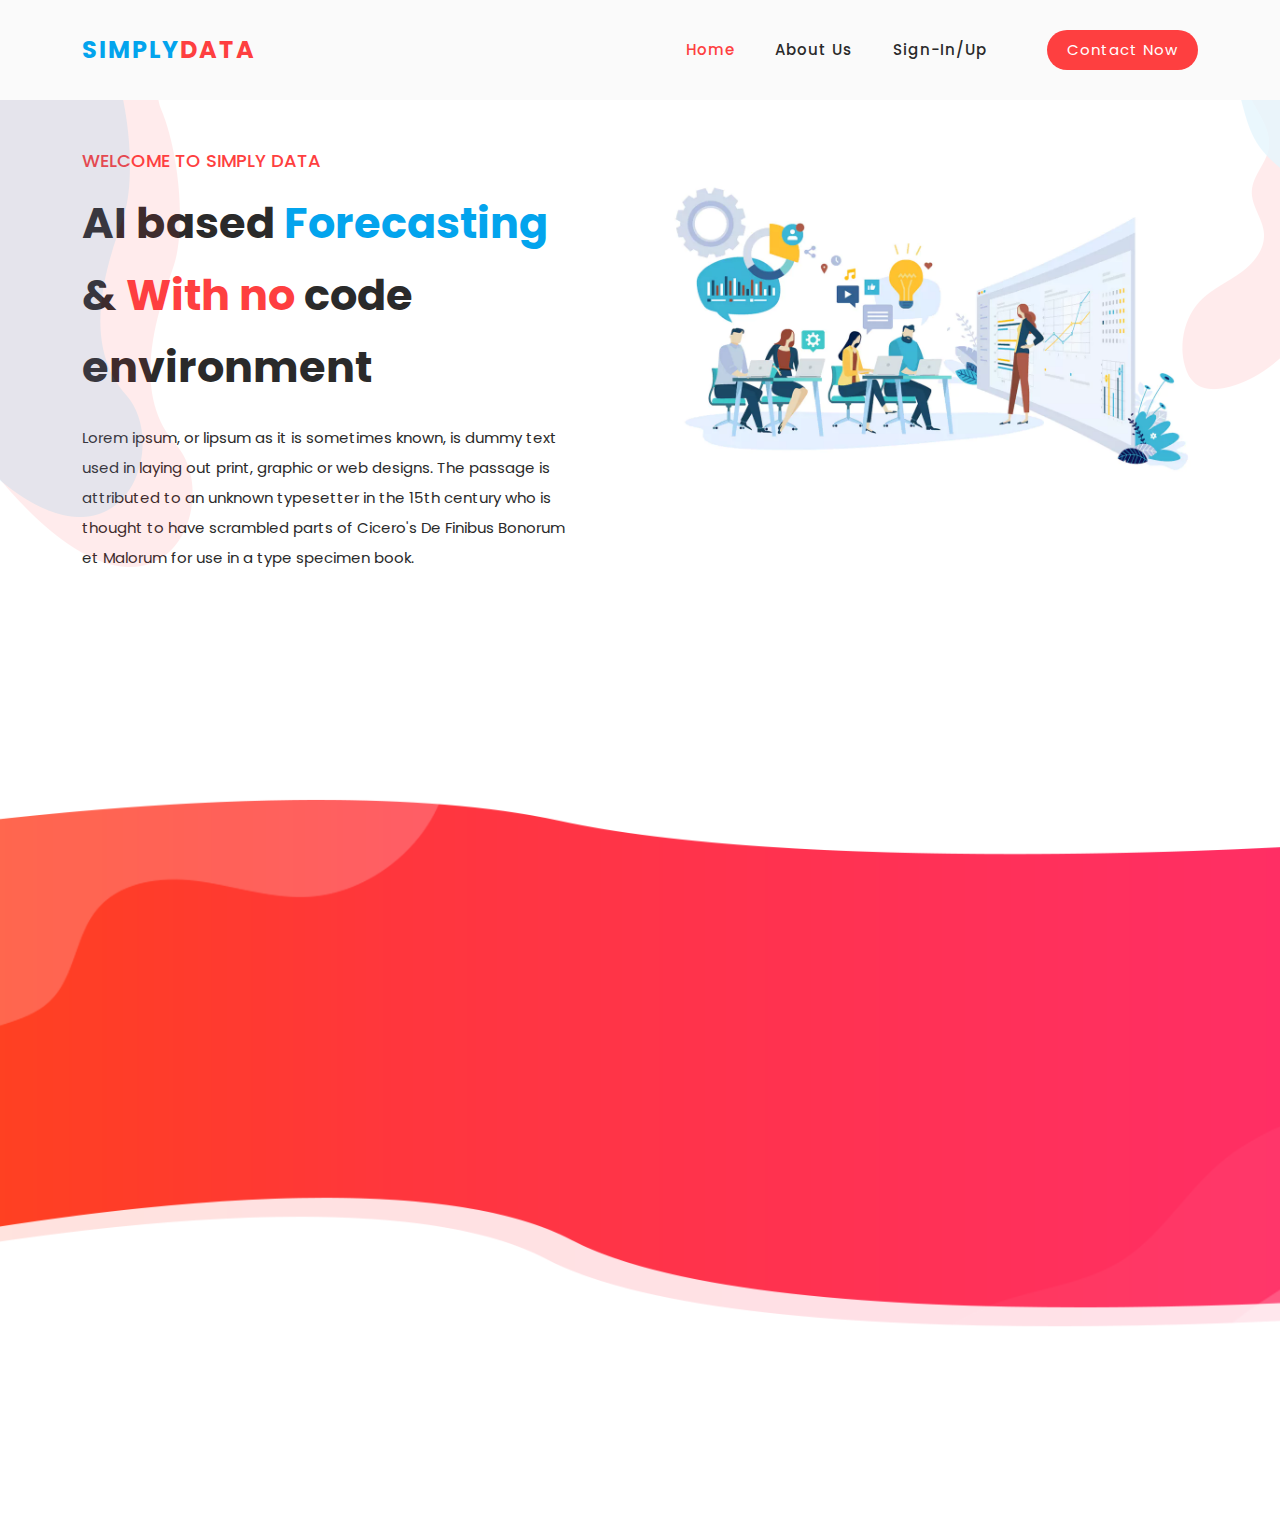
<file: templates/index.html>
<!DOCTYPE html>
<html lang="en">

  <head>

    <meta charset="UTF-8">
    <meta name="viewport" content="width=device-width, initial-scale=1, shrink-to-fit=no">
    <meta name="description" content="">
    <meta name="author" content="">
    <link rel="preconnect" href="https://fonts.gstatic.com">
    <link href="https://fonts.googleapis.com/css2?family=Poppins:wght@100;200;300;400;500;600;700;800;900&display=swap" rel="stylesheet">

    <title>SIMPLY DATA</title>

    <!-- Bootstrap core CSS -->
    <link href="../static/vendor/bootstrap/css/bootstrap.min.css" rel="stylesheet">

    <!-- Additional CSS Files -->
    <link rel="stylesheet" href="../static/assets/css/fontawesome.css">
    <link rel="stylesheet" href="../static/assets/css/templatemo-space-dynamic.css">
    <link rel="stylesheet" href="../static/assets/css/animated.css">
    <link rel="stylesheet" href="../static/assets/css/owl.css">

  </head>

<body>

  <!-- ***** Preloader Start ***** -->
  <div id="js-preloader" class="js-preloader">
    <div class="preloader-inner">
      <span class="dot"></span>
      <div class="dots">
        <span></span>
        <span></span>
        <span></span>
      </div>
    </div>
  </div>
  <!-- ***** Preloader End ***** -->

  <!-- ***** Header Area Start ***** -->
  <header class="header-area header-sticky wow slideInDown" data-wow-duration="0.75s" data-wow-delay="0s">
    <div class="container">
      <div class="row">
        <div class="col-12">
          <nav class="main-nav">
            <!-- ***** Logo Start ***** -->
            <a href="index.html" class="logo">
              <h4>SIMPLY<span>DATA</span></h4>
            </a>
            <!-- ***** Logo End ***** -->
            <!-- ***** Menu Start ***** -->
            <ul class="nav">
              <li class="scroll-to-section"><a href="#top" class="active">Home</a></li>
              <li class="scroll-to-section"><a href="#about">About Us</a></li>
              <li class="scroll-to-section"><a href="/signIn_Up">Sign-In/Up</a></li>
              <!-- <li class="scroll-to-section"><a href="#services">Services</a></li>
              <li class="scroll-to-section"><a href="#portfolio">Portfolio</a></li>
              <li class="scroll-to-section"><a href="#blog">Blog</a></li> 
              <li class="scroll-to-section"><a href="#contact">Message Us</a></li> --> 
              <li class="scroll-to-section"><div class="main-red-button"><a href="#contact">Contact Now</a></div></li> 
            </ul>        
            <a class='menu-trigger'>
                <span>Menu</span>
            </a>
            <!-- ***** Menu End ***** -->
          </nav>
        </div>
      </div>
    </div>
  </header>
  <!-- ***** Header Area End ***** -->

  <div class="main-banner wow fadeIn" id="top" data-wow-duration="1s" data-wow-delay="0.5s">
    <div class="container">
      <div class="row">
        <div class="col-lg-12">
          <div class="row">
            <div class="col-lg-6 align-self-center">
              <div class="left-content header-text wow fadeInLeft" data-wow-duration="1s" data-wow-delay="1s">
                <h6>Welcome to Simply Data</h6>
                <h2>AI based <em>Forecasting</em> &amp; <span>With no</span> code environment</h2>
                <p>Lorem ipsum, or lipsum as it is sometimes known, is dummy text used in laying out print, graphic or web designs. The passage is attributed to an unknown typesetter in the 15th century who is thought to have scrambled parts of Cicero's De Finibus Bonorum et Malorum for use in a type specimen book.</p>
              </div>
            </div>
            <div class="col-lg-6">
              <div class="right-image wow fadeInRight" data-wow-duration="1s" data-wow-delay="0.5s">
                <img src="../static/assets/images/main.png" alt="team meeting">
              </div>
            </div>
          </div>
        </div>
      </div>
    </div>
  </div>

  <div id="about" class="about-us section">
    <div class="container">
      <div class="row">
        <div class="col-lg-4">
          <div class="left-image wow fadeIn" data-wow-duration="1s" data-wow-delay="0.2s">
            <img src="../static/assets/images/about-left-image.png" alt="person graphic">
          </div>
        </div>
        <div class="col-lg-8 align-self-center">
          <div class="services">
            <div class="row">
              <div class="col-lg-6">
                <div class="item wow fadeIn" data-wow-duration="1s" data-wow-delay="0.5s">
                  <div class="icon">
                    <img src="../static/assets/images/service-icon-01.png" alt="reporting">
                  </div>
                  <div class="right-text">
                    <h4>Data Analysis</h4>
                    <p>Lorem ipsum dolor sit amet, ctetur aoi adipiscing eliter</p>
                  </div>
                </div>
              </div>
              <div class="col-lg-6">
                <div class="item wow fadeIn" data-wow-duration="1s" data-wow-delay="0.7s">
                  <div class="icon">
                    <img src="../static/assets/images/service-icon-02.png" alt="">
                  </div>
                  <div class="right-text">
                    <h4>Data Reporting</h4>
                    <p>Lorem ipsum dolor sit amet, ctetur aoi adipiscing eliter</p>
                  </div>
                </div>
              </div>
              <div class="col-lg-6">
                <div class="item wow fadeIn" data-wow-duration="1s" data-wow-delay="0.9s">
                  <div class="icon">
                    <img src="../static/assets/images/service-icon-03.png" alt="">
                  </div>
                  <div class="right-text">
                    <h4>Web Analytics</h4>
                    <p>Lorem ipsum dolor sit amet, ctetur aoi adipiscing eliter</p>
                  </div>
                </div>
              </div>
              <div class="col-lg-6">
                <div class="item wow fadeIn" data-wow-duration="1s" data-wow-delay="1.1s">
                  <div class="icon">
                    <img src="../static/assets/images/service-icon-04.png" alt="">
                  </div>
                  <div class="right-text">
                    <h4>SEO Suggestions</h4>
                    <p>Lorem ipsum dolor sit amet, ctetur aoi adipiscing eliter</p>
                  </div>
                </div>
              </div>
            </div>
          </div>
        </div>
      </div>
    </div>
  </div>

  <footer>
    <div class="container">
      <div class="row">
        <div class="col-lg-12 wow fadeIn" data-wow-duration="1s" data-wow-delay="0.25s">
          <p>© Copyright 2022 Simply Data Co. All Rights Reserved. 
          
          <br>Design: <a rel="nofollow" href="#">Insighthub</a></p>
        </div>
      </div>
    </div>
  </footer>
  <!-- Scripts -->
  <script src="../static/vendor/jquery/jquery.min.js"></script>
  <script src="../static/vendor/bootstrap/js/bootstrap.bundle.min.js"></script>
  <script src="../static/assets/js/owl-carousel.js"></script>
  <script src="../static/assets/js/animation.js"></script>
  <script src="../static/assets/js/imagesloaded.js"></script>
  <script src="../static/assets/js/templatemo-custom.js"></script>

</body>
</html>
</file>
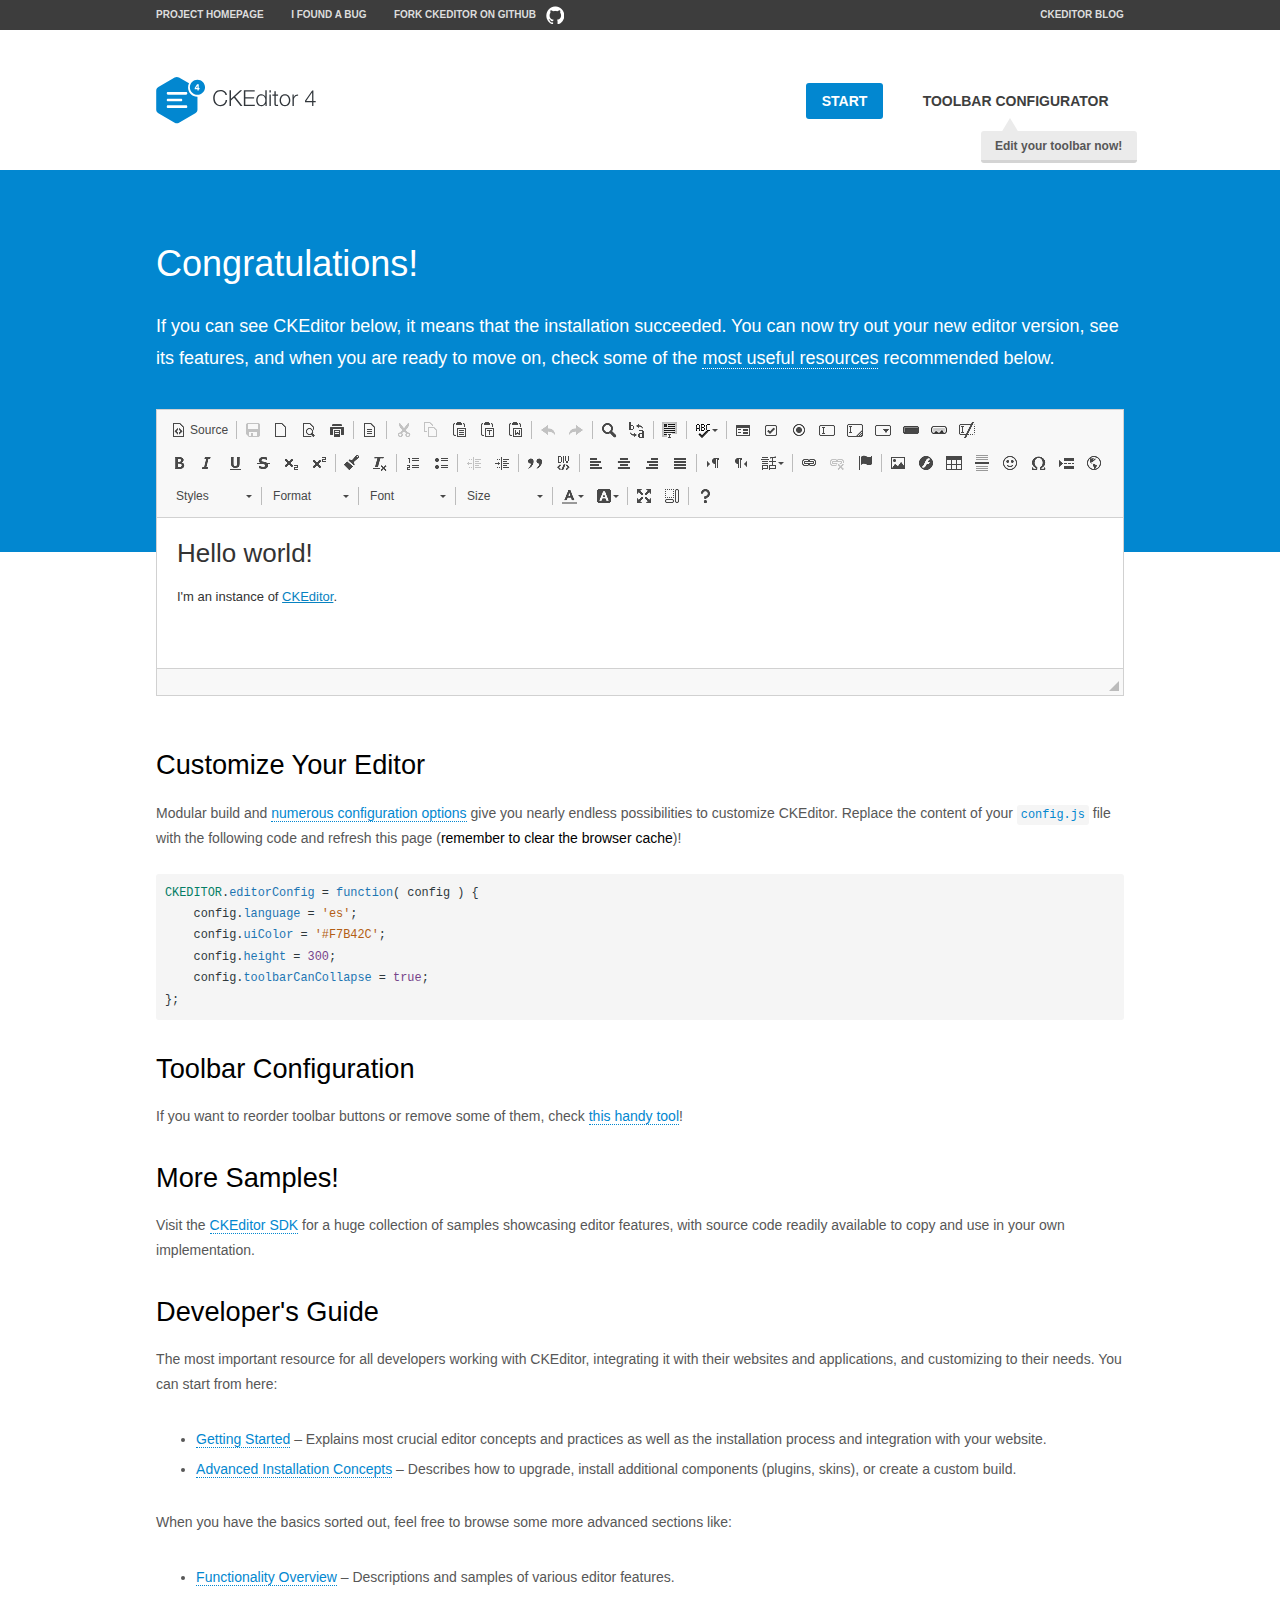
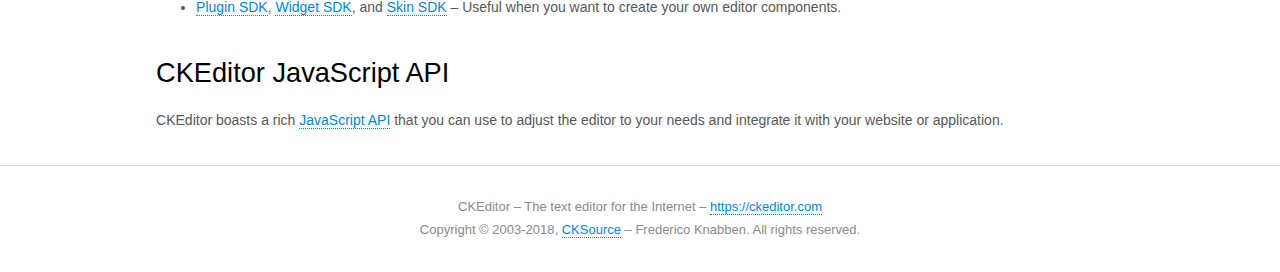
<file: static/theme-assets/vendors/js/editors/ckeditor/samples/index.html>
<!DOCTYPE html>
<!--
Copyright (c) 2003-2018, CKSource - Frederico Knabben. All rights reserved.
For licensing, see LICENSE.md or https://ckeditor.com/legal/ckeditor-oss-license
-->
<html>
<head>
	<meta charset="utf-8">
	<title>CKEditor Sample</title>
	<script src="../ckeditor.js"></script>
	<script src="js/sample.js"></script>
	<link rel="stylesheet" href="css/samples.css">
	<link rel="stylesheet" href="toolbarconfigurator/lib/codemirror/neo.css">
</head>
<body id="main">

<nav class="navigation-a">
	<div class="grid-container">
		<ul class="navigation-a-left grid-width-70">
			<li><a href="https://ckeditor.com/ckeditor-4/">Project Homepage</a></li>
			<li><a href="https://github.com/ckeditor/ckeditor-dev/issues">I found a bug</a></li>
			<li><a href="http://github.com/ckeditor/ckeditor-dev" class="icon-pos-right icon-navigation-a-github">Fork CKEditor on GitHub</a></li>
		</ul>
		<ul class="navigation-a-right grid-width-30">
			<li><a href="https://ckeditor.com/blog/">CKEditor Blog</a></li>
		</ul>
	</div>
</nav>

<header class="header-a">
	<div class="grid-container">
		<h1 class="header-a-logo grid-width-30">
			<a href="index.html"><img src="img/logo.svg" onerror="this.src='img/logo.png'; this.onerror=null;" alt="CKEditor Sample"></a>
		</h1>

		<nav class="navigation-b grid-width-70">
			<ul>
				<li><a href="index.html" class="button-a button-a-background">Start</a></li>
				<li><a href="toolbarconfigurator/index.html" class="button-a">Toolbar configurator <span class="balloon-a balloon-a-nw">Edit your toolbar now!</span></a></li>
			</ul>
		</nav>
	</div>
</header>

<main>
	<div class="adjoined-top">
		<div class="grid-container">
			<div class="content grid-width-100">
				<h1>Congratulations!</h1>
				<p>
					If you can see CKEditor below, it means that the installation succeeded.
					You can now try out your new editor version, see its features, and when you are ready to move on, check some of the <a href="#sample-customize">most useful resources</a> recommended below.
				</p>
			</div>
		</div>
	</div>
	<div class="adjoined-bottom">
		<div class="grid-container">
			<div class="grid-width-100">
				<div id="editor">
					<h1>Hello world!</h1>
					<p>I'm an instance of <a href="https://ckeditor.com">CKEditor</a>.</p>
				</div>
			</div>
		</div>
	</div>

	<div class="grid-container">
		<div class="content grid-width-100">
			<section id="sample-customize">
				<h2>Customize Your Editor</h2>
				<p>Modular build and <a href="https://docs.ckeditor.com/ckeditor4/docs/#!/guide/dev_configuration">numerous configuration options</a> give you nearly endless possibilities to customize CKEditor. Replace the content of your <code><a href="../config.js">config.js</a></code> file with the following code and refresh this page (<strong>remember to clear the browser cache</strong>)!</p>
		<pre class="cm-s-neo CodeMirror"><code><span style="padding-right: 0.1px;"><span class="cm-variable">CKEDITOR</span>.<span class="cm-property">editorConfig</span> <span class="cm-operator">=</span> <span class="cm-keyword">function</span>( <span class="cm-def">config</span> ) {</span>
<span style="padding-right: 0.1px;"><span class="cm-tab">	</span><span class="cm-variable-2">config</span>.<span class="cm-property">language</span> <span class="cm-operator">=</span> <span class="cm-string">'es'</span>;</span>
<span style="padding-right: 0.1px;"><span class="cm-tab">	</span><span class="cm-variable-2">config</span>.<span class="cm-property">uiColor</span> <span class="cm-operator">=</span> <span class="cm-string">'#F7B42C'</span>;</span>
<span style="padding-right: 0.1px;"><span class="cm-tab">	</span><span class="cm-variable-2">config</span>.<span class="cm-property">height</span> <span class="cm-operator">=</span> <span class="cm-number">300</span>;</span>
<span style="padding-right: 0.1px;"><span class="cm-tab">	</span><span class="cm-variable-2">config</span>.<span class="cm-property">toolbarCanCollapse</span> <span class="cm-operator">=</span> <span class="cm-atom">true</span>;</span>
<span style="padding-right: 0.1px;">};</span></code></pre>
			</section>

			<section>
				<h2>Toolbar Configuration</h2>
				<p>If you want to reorder toolbar buttons or remove some of them, check <a href="toolbarconfigurator/index.html">this handy tool</a>!</p>
			</section>

			<section>
				<h2>More Samples!</h2>
				<p>Visit the <a href="https://sdk.ckeditor.com">CKEditor SDK</a> for a huge collection of samples showcasing editor features, with source code readily available to copy and use in your own implementation.</p>
			</section>

			<section>
				<h2>Developer's Guide</h2>
				<p>The most important resource for all developers working with CKEditor, integrating it with their websites and applications, and customizing to their needs. You can start from here:</p>
				<ul>
					<li><a href="https://docs.ckeditor.com/ckeditor4/docs/#!/guide/dev_installation">Getting Started</a> &ndash; Explains most crucial editor concepts and practices as well as the installation process and integration with your website.</li>
					<li><a href="https://docs.ckeditor.com/ckeditor4/docs/#!/guide/dev_advanced_installation">Advanced Installation Concepts</a> &ndash; Describes how to upgrade, install additional components (plugins, skins), or create a custom build.</li>
				</ul>
					<p>When you have the basics sorted out, feel free to browse some more advanced sections like:</p>
				<ul>
					<li><a href="https://docs.ckeditor.com/ckeditor4/docs/#!/guide/dev_features">Functionality Overview</a> &ndash; Descriptions and samples of various editor features.</li>
					<li><a href="https://docs.ckeditor.com/ckeditor4/docs/#!/guide/plugin_sdk_intro">Plugin SDK</a>, <a href="https://docs.ckeditor.com/ckeditor4/docs/#!/guide/widget_sdk_intro">Widget SDK</a>, and <a href="https://docs.ckeditor.com/ckeditor4/docs/#!/guide/skin_sdk_intro">Skin SDK</a> &ndash; Useful when you want to create your own editor components.</li>
				</ul>
			</section>

			<section>
				<h2>CKEditor JavaScript API</h2>
				<p>CKEditor boasts a rich <a href="https://docs.ckeditor.com/ckeditor4/docs/#!/api">JavaScript API</a> that you can use to adjust the editor to your needs and integrate it with your website or application.</p>
			</section>
		</div>
	</div>
</main>

<footer class="footer-a grid-container">
	<div class="grid-container">
		<p class="grid-width-100">
			CKEditor &ndash; The text editor for the Internet &ndash; <a class="samples" href="https://ckeditor.com/">https://ckeditor.com</a>
		</p>
		<p class="grid-width-100" id="copy">
			Copyright &copy; 2003-2018, <a class="samples" href="https://cksource.com/">CKSource</a> &ndash; Frederico Knabben. All rights reserved.
		</p>
	</div>
</footer>
<script>
	initSample();
</script>

</body>
</html>
</file>
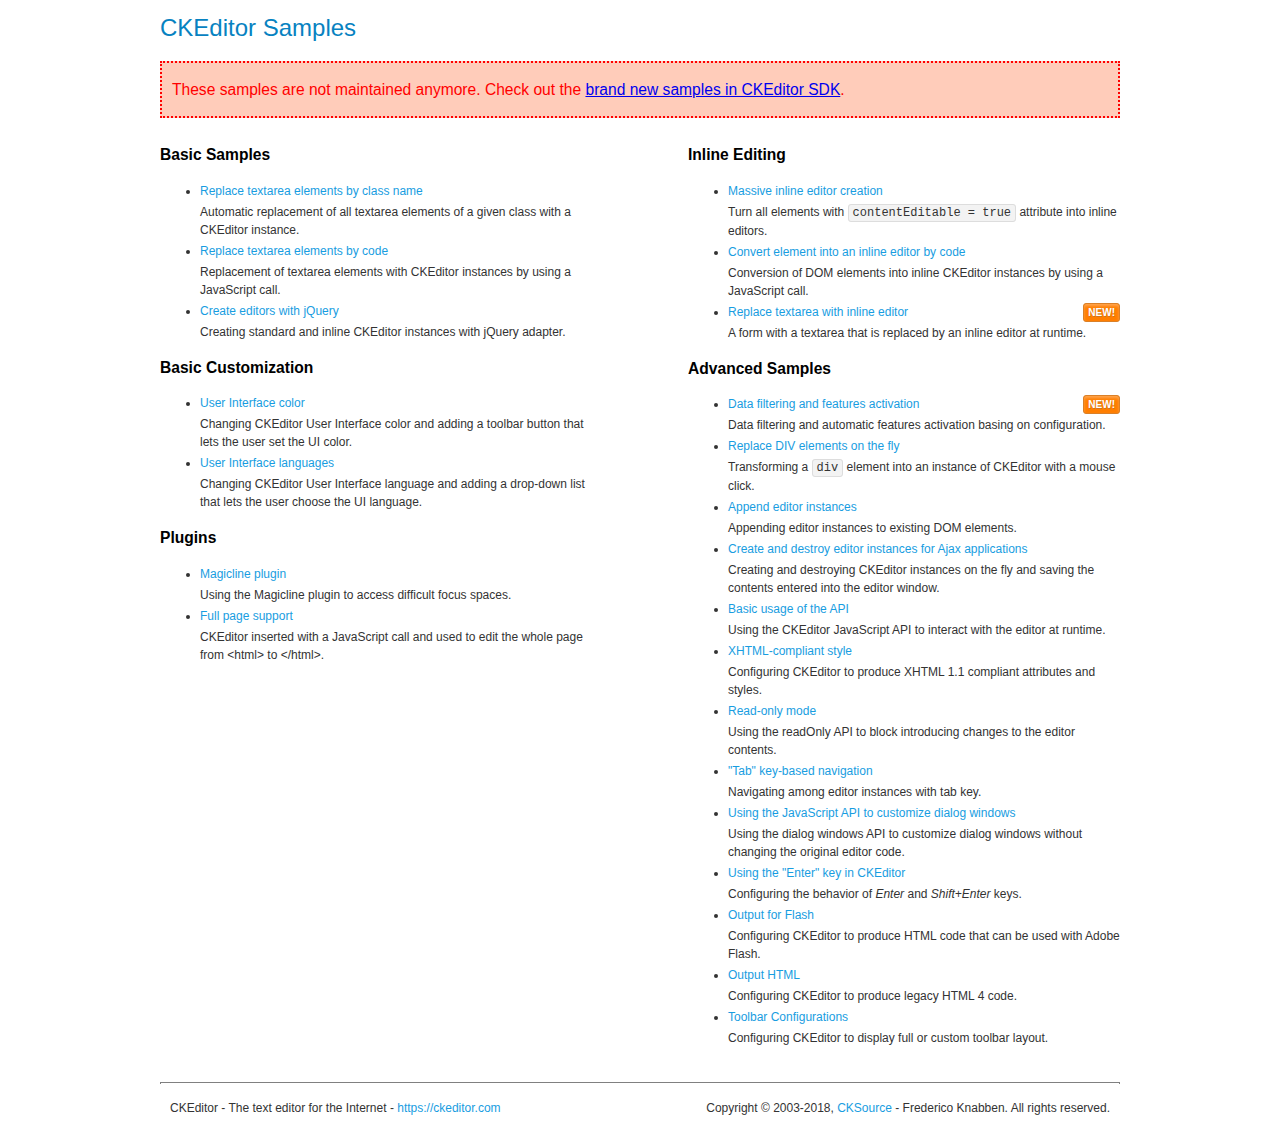
<file: static/theme-assets/vendors/js/editors/ckeditor/samples/old/index.html>
<!DOCTYPE html>
<!--
Copyright (c) 2003-2018, CKSource - Frederico Knabben. All rights reserved.
For licensing, see LICENSE.md or https://ckeditor.com/legal/ckeditor-oss-license
-->
<html>
<head>
	<meta charset="utf-8">
	<title>CKEditor Samples</title>
	<link rel="stylesheet" href="sample.css">
</head>
<body>
	<h1 class="samples">
		CKEditor Samples
	</h1>
	<div class="warning deprecated">
		These samples are not maintained anymore. Check out the <a href="https://sdk.ckeditor.com/">brand new samples in CKEditor SDK</a>.
	</div>
	<div class="twoColumns">
		<div class="twoColumnsLeft">
			<h2 class="samples">
				Basic Samples
			</h2>
			<dl class="samples">
				<dt><a class="samples" href="replacebyclass.html">Replace textarea elements by class name</a></dt>
				<dd>Automatic replacement of all textarea elements of a given class with a CKEditor instance.</dd>

				<dt><a class="samples" href="replacebycode.html">Replace textarea elements by code</a></dt>
				<dd>Replacement of textarea elements with CKEditor instances by using a JavaScript call.</dd>

				<dt><a class="samples" href="jquery.html">Create editors with jQuery</a></dt>
				<dd>Creating standard and inline CKEditor instances with jQuery adapter.</dd>
			</dl>

			<h2 class="samples">
				Basic Customization
			</h2>
			<dl class="samples">
				<dt><a class="samples" href="uicolor.html">User Interface color</a></dt>
				<dd>Changing CKEditor User Interface color and adding a toolbar button that lets the user set the UI color.</dd>

				<dt><a class="samples" href="uilanguages.html">User Interface languages</a></dt>
				<dd>Changing CKEditor User Interface language and adding a drop-down list that lets the user choose the UI language.</dd>
			</dl>


			<h2 class="samples">Plugins</h2>
<dl class="samples">
<dt><a class="samples" href="magicline/magicline.html">Magicline plugin</a></dt>
<dd>Using the Magicline plugin to access difficult focus spaces.</dd>

<dt><a class="samples" href="wysiwygarea/fullpage.html">Full page support</a></dt>
<dd>CKEditor inserted with a JavaScript call and used to edit the whole page from &lt;html&gt; to &lt;/html&gt;.</dd>
</dl>
		</div>
		<div class="twoColumnsRight">
			<h2 class="samples">
				Inline Editing
			</h2>
			<dl class="samples">
				<dt><a class="samples" href="inlineall.html">Massive inline editor creation</a></dt>
				<dd>Turn all elements with <code>contentEditable = true</code> attribute into inline editors.</dd>

				<dt><a class="samples" href="inlinebycode.html">Convert element into an inline editor by code</a></dt>
				<dd>Conversion of DOM elements into inline CKEditor instances by using a JavaScript call.</dd>

				<dt><a class="samples" href="inlinetextarea.html">Replace textarea with inline editor</a> <span class="new">New!</span></dt>
				<dd>A form with a textarea that is replaced by an inline editor at runtime.</dd>

				
			</dl>

			<h2 class="samples">
				Advanced Samples
			</h2>
			<dl class="samples">
				<dt><a class="samples" href="datafiltering.html">Data filtering and features activation</a> <span class="new">New!</span></dt>
				<dd>Data filtering and automatic features activation basing on configuration.</dd>

				<dt><a class="samples" href="divreplace.html">Replace DIV elements on the fly</a></dt>
				<dd>Transforming a <code>div</code> element into an instance of CKEditor with a mouse click.</dd>

				<dt><a class="samples" href="appendto.html">Append editor instances</a></dt>
				<dd>Appending editor instances to existing DOM elements.</dd>

				<dt><a class="samples" href="ajax.html">Create and destroy editor instances for Ajax applications</a></dt>
				<dd>Creating and destroying CKEditor instances on the fly and saving the contents entered into the editor window.</dd>

				<dt><a class="samples" href="api.html">Basic usage of the API</a></dt>
				<dd>Using the CKEditor JavaScript API to interact with the editor at runtime.</dd>

				<dt><a class="samples" href="xhtmlstyle.html">XHTML-compliant style</a></dt>
				<dd>Configuring CKEditor to produce XHTML 1.1 compliant attributes and styles.</dd>

				<dt><a class="samples" href="readonly.html">Read-only mode</a></dt>
				<dd>Using the readOnly API to block introducing changes to the editor contents.</dd>

				<dt><a class="samples" href="tabindex.html">"Tab" key-based navigation</a></dt>
				<dd>Navigating among editor instances with tab key.</dd>


				
<dt><a class="samples" href="dialog/dialog.html">Using the JavaScript API to customize dialog windows</a></dt>
<dd>Using the dialog windows API to customize dialog windows without changing the original editor code.</dd>

<dt><a class="samples" href="enterkey/enterkey.html">Using the &quot;Enter&quot; key in CKEditor</a></dt>
<dd>Configuring the behavior of <em>Enter</em> and <em>Shift+Enter</em> keys.</dd>

<dt><a class="samples" href="htmlwriter/outputforflash.html">Output for Flash</a></dt>
<dd>Configuring CKEditor to produce HTML code that can be used with Adobe Flash.</dd>

<dt><a class="samples" href="htmlwriter/outputhtml.html">Output HTML</a></dt>
<dd>Configuring CKEditor to produce legacy HTML 4 code.</dd>

<dt><a class="samples" href="toolbar/toolbar.html">Toolbar Configurations</a></dt>
<dd>Configuring CKEditor to display full or custom toolbar layout.</dd>

			</dl>
		</div>
	</div>
	<div id="footer">
		<hr>
		<p>
			CKEditor - The text editor for the Internet - <a class="samples" href="https://ckeditor.com/">https://ckeditor.com</a>
		</p>
		<p id="copy">
			Copyright &copy; 2003-2018, <a class="samples" href="https://cksource.com/">CKSource</a> - Frederico Knabben. All rights reserved.
		</p>
	</div>
</body>
</html>
</file>
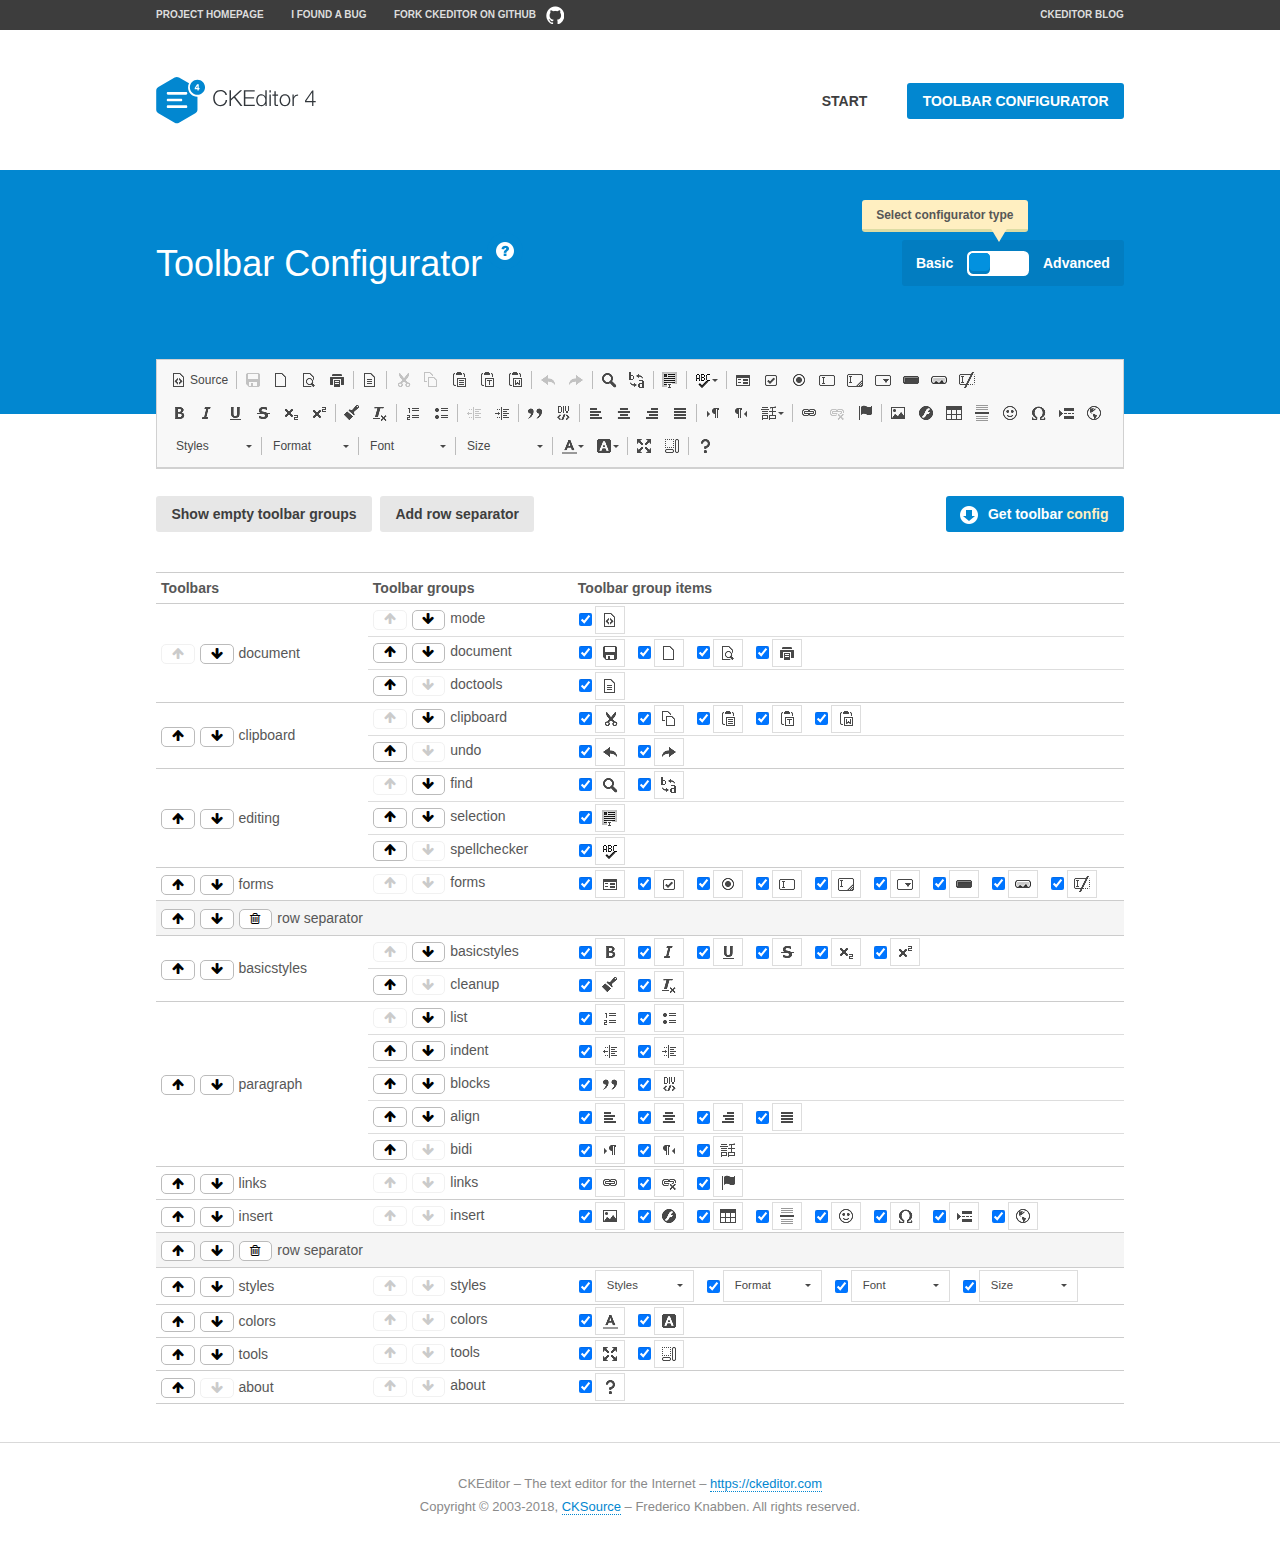
<file: static/theme-assets/vendors/js/editors/ckeditor/samples/toolbarconfigurator/index.html>
<!DOCTYPE html>
<!--
Copyright (c) 2003-2018, CKSource - Frederico Knabben. All rights reserved.
For licensing, see LICENSE.md or https://ckeditor.com/legal/ckeditor-oss-license
-->
<!--[if IE 8]><html class="ie8"><![endif]-->
<!--[if gt IE 8]><html><![endif]-->
<!--[if !IE]><!--><html><!--<![endif]-->
<head>
	<meta charset="utf-8">
	<title>Toolbar Configurator</title>
	<script src="../../ckeditor.js"></script>
	<script>
		if ( CKEDITOR.env.ie && CKEDITOR.env.version < 9 )
			CKEDITOR.tools.enableHtml5Elements( document );
	</script>
	<link rel="stylesheet" href="lib/codemirror/codemirror.css">
	<link rel="stylesheet" href="lib/codemirror/show-hint.css">
	<link rel="stylesheet" href="lib/codemirror/neo.css">
	<link rel="stylesheet" href="css/fontello.css">
	<link rel="stylesheet" href="../css/samples.css">
</head>
<body id="toolbar">

<nav class="navigation-a">
	<div class="grid-container">
		<ul class="navigation-a-left grid-width-70">
			<li><a href="https://ckeditor.com/ckeditor-4/">Project Homepage</a></li>
			<li><a href="https://github.com/ckeditor/ckeditor-dev/issues">I found a bug</a></li>
			<li><a href="http://github.com/ckeditor/ckeditor-dev" class="icon-pos-right icon-navigation-a-github">Fork CKEditor on GitHub</a></li>
		</ul>
		<ul class="navigation-a-right grid-width-30">
			<li><a href="https://ckeditor.com/blog/">CKEditor Blog</a></li>
		</ul>
	</div>
</nav>

<header class="header-a">
	<div class="grid-container">
		<h1 class="header-a-logo grid-width-30">
			<a href="../index.html"><img src="../img/logo.svg" onerror="this.src='../img/logo.png'; this.onerror=null;" alt="CKEditor Logo"></a>
		</h1>
		<nav class="navigation-b grid-width-70">
			<ul>
				<li><a href="../index.html"  class="button-a">Start</a></li>
				<li><a href="index.html"  class="button-a button-a-background">Toolbar configurator</a></li>
			</ul>
		</nav>
	</div>
</header>

<main>
	<div class="adjoined-top">
		<div class="grid-container">
			<div class="content grid-width-100">
				<div class="grid-container-nested">
					<h1 class="grid-width-60">
						Toolbar Configurator
						<a href="#help-content" type="button" title="Configurator help" id="help" class="button-a button-a-background button-a-no-text icon-pos-left icon-question-mark">Help</a>
					</h1>

					<div class="grid-width-40 grid-switch-magic">
						<div class="switch">
							<span class="balloon-a balloon-a-se">Select configurator type</span>
							<input type="radio" name="radio" data-num="1" id="radio-basic" />
							<input type="radio" name="radio" data-num="2" id="radio-advanced" />
							<label data-for="1" for="radio-basic">Basic</label>
							<span class="switch-inner">
								<span class="handler"></span>
							</span>
							<label data-for="2" for="radio-advanced">Advanced</label>
						</div>
					</div>
				</div>
			</div>
		</div>
	</div>
	<div class="adjoined-bottom">
		<div class="grid-container">
			<div class="grid-width-100">
				<div class="editors-container">
					<div id="editor-basic"></div>
					<div id="editor-advanced"></div>
				</div>
			</div>
		</div>
	</div>

	<div class="grid-container configurator">
		<div class="content grid-width-100">
			<div class="configurator">
				<div>
					<div id="toolbarModifierWrapper"></div>
				</div>
			</div>
		</div>
	</div>

	<div id="help-content">
		<div class="grid-container">
			<div class="grid-width-100">
				<h2>What Am I Doing Here?</h2>

				<div class="grid-container grid-container-nested">
					<div class="basic">
						<div class="grid-width-50">
							<p>Arrange <a href="https://docs.ckeditor.com/ckeditor4/docs/#!/api/CKEDITOR.config-cfg-toolbarGroups">toolbar groups</a>, toggle <a href="https://docs.ckeditor.com/ckeditor4/docs/#!/api/CKEDITOR.config-cfg-removeButtons">button visibility</a> according to your needs and get your toolbar configuration.</p>
							<p>You can replace the content of the <a href="../../config.js"><code>config.js</code></a> file with the generated configuration. If you already set some configuration options you will need to merge both configurations.</p>
						</div>
						<div class="grid-width-50">
							<p>Read more about different ways of <a href="https://docs.ckeditor.com/ckeditor4/docs/#!/guide/dev_configuration">setting configuration</a> and do not forget about <strong>clearing browser cache</strong>.</p>
							<p>Arranging toolbar groups is the recommended way of configuring the toolbar, but if you need more freedom you can use the <a href="#advanced">advanced configurator</a>.</p>
						</div>
					</div>
					<div class="advanced" style="display: none;">
						<div class="grid-width-50">
							<p>With this code editor you can edit your <a href="https://docs.ckeditor.com/ckeditor4/docs/#!/api/CKEDITOR.config-cfg-toolbar">toolbar configuration</a> live.</p>
							<p>You can replace the content of the <a href="../../config.js"><code>config.js</code></a> file with the generated configuration. If you already set some configuration options you will need to merge both configurations.</p>
						</div>
						<div class="grid-width-50">
							<p>Read more about different ways of <a href="https://docs.ckeditor.com/ckeditor4/docs/#!/guide/dev_configuration">setting configuration</a> and do not forget about <strong>clearing browser cache</strong>.</p>
						</div>
					</div>
				</div>

				<p class="grid-container grid-container-nested">
					<button type="button" class="help-content-close grid-width-100 button-a button-a-background">Got it. Let's play!</button>
				</p>
			</div>
		</div>
	</div>
</main>

<footer class="footer-a grid-container">
	<p class="grid-width-100">
		CKEditor &ndash; The text editor for the Internet &ndash; <a class="samples" href="https://ckeditor.com/">https://ckeditor.com</a>
	</p>
	<p class="grid-width-100" id="copy">
		Copyright &copy; 2003-2018, <a class="samples" href="https://cksource.com/">CKSource</a> &ndash; Frederico Knabben. All rights reserved.
	</p>
</footer>

<script src="lib/codemirror/codemirror.js"></script>
<script src="lib/codemirror/javascript.js"></script>
<script src="lib/codemirror/show-hint.js"></script>

<script src="js/fulltoolbareditor.js"></script>
<script src="js/abstracttoolbarmodifier.js"></script>
<script src="js/toolbarmodifier.js"></script>
<script src="js/toolbartextmodifier.js"></script>
<script src="../js/sf.js"></script>

<script>
	( function() {
		'use strict';

		var mode = ( window.location.hash.substr( 1 ) === 'advanced' ) ? 'advanced' : 'basic',
			configuratorSection = CKEDITOR.document.findOne( 'main > .grid-container.configurator' ),
			basicInstruction = CKEDITOR.document.findOne( '#help-content .basic' ),
			advancedInstruction = CKEDITOR.document.findOne( '#help-content .advanced' ),

			// Configurator mode switcher.
			modeSwitchBasic = CKEDITOR.document.getById( 'radio-basic' ),
			modeSwitchAdvanced = CKEDITOR.document.getById( 'radio-advanced' );

		// Initial setup
		function updateSwitcher() {
			if ( mode === 'advanced' ) {
				modeSwitchAdvanced.$.checked = true;
			} else {
				modeSwitchBasic.$.checked = true;
			}
		}

		updateSwitcher();

		CKEDITOR.document.getWindow().on( 'hashchange', function( e ) {
			var hash = window.location.hash.substr( 1 );
			if ( !( hash === 'advanced' || hash === 'basic' ) ) {
				return;
			}
			mode = hash;
			onToolbarsDone( mode );
		} );

		CKEDITOR.document.getWindow().on( 'resize', function() {
			updateToolbar( ( mode === 'basic' ? toolbarModifier : toolbarTextModifier )[ 'editorInstance' ] );
		} );

		function onRefresh( modifier ) {
			modifier = modifier || this;

			if ( mode === 'basic' && modifier instanceof ToolbarConfigurator.ToolbarTextModifier ) {
				return;
			}

			// CodeMirror container becomes visible, so we need to refresh and to avoid rendering problems.
			if ( mode === 'advanced' && modifier instanceof ToolbarConfigurator.ToolbarTextModifier ) {
				modifier.codeContainer.refresh();
			}

			updateToolbar( modifier.editorInstance );
		}

		function updateToolbar( editor ) {
			var editorContainer = editor.container;

			// Not always editor is loaded.
			if ( !editorContainer ) {
				return;
			}

			var displayStyle = editorContainer.getStyle( 'display' );

			editorContainer.setStyle( 'display', 'block' );

			var newHeight = editorContainer.getSize( 'height' );

			var newMarginTop = parseInt( editorContainer.getComputedStyle( 'margin-top' ), 10 );
			newMarginTop = ( isNaN( newMarginTop ) ? 0 : Number( newMarginTop ) );

			var newMarginBottom = parseInt( editorContainer.getComputedStyle( 'margin-bottom' ), 10 );
			newMarginBottom = ( isNaN( newMarginBottom ) ? 0 : Number( newMarginBottom ) );

			var result = newHeight + newMarginTop + newMarginBottom;

			editorContainer.setStyle( 'display', displayStyle );

			editor.container.getAscendant( 'div' ).setStyle( 'height', result + 'px' );
		}

		var toolbarModifier = new ToolbarConfigurator.ToolbarModifier( 'editor-basic' );

		var done = 0;
		toolbarModifier.init( onToolbarInit );
		toolbarModifier.onRefresh = onRefresh;

		CKEDITOR.document.getById( 'toolbarModifierWrapper' ).append( toolbarModifier.mainContainer );

		var toolbarTextModifier = new ToolbarConfigurator.ToolbarTextModifier( 'editor-advanced' );
		toolbarTextModifier.init( onToolbarInit );
		toolbarTextModifier.onRefresh = onRefresh;

		function onToolbarInit() {
			if ( ++done === 2 ) {
				onToolbarsDone();

				positionSticky.watch( CKEDITOR.document.findOne( '.toolbar' ), function() {
					return mode === 'advanced';
				} );
			}
		}

		function onToolbarsDone() {
			if ( mode === 'basic' ) {
				toggleModeBasic( false );
			} else {
				toggleModeAdvanced( false );
			}

			updateSwitcher();

			setTimeout( function() {
				CKEDITOR.document.findOne( '.editors-container' ).addClass( 'active' );
				CKEDITOR.document.findOne( '#toolbarModifierWrapper' ).addClass( 'active' );
			}, 200 );
		}

		CKEDITOR.document.getById( 'toolbarModifierWrapper' ).append( toolbarTextModifier.mainContainer );

		function toogleModeSwitch( onElement, offElement, onModifier, offModifier ) {
			onElement.addClass( 'fancy-button-active' );
			offElement.removeClass( 'fancy-button-active' );

			onModifier.showUI();
			offModifier.hideUI();
		}

		function toggleModeBasic( callOnRefresh ) {
			callOnRefresh = ( callOnRefresh !== false );
			mode = 'basic';
			window.location.hash = '#basic';
			toogleModeSwitch( modeSwitchBasic, modeSwitchAdvanced, toolbarModifier, toolbarTextModifier );

			configuratorSection.removeClass( 'freed-width' );
			basicInstruction.show();
			advancedInstruction.hide();

			callOnRefresh && onRefresh( toolbarModifier );
		}

		function toggleModeAdvanced( callOnRefresh ) {
			callOnRefresh = ( callOnRefresh !== false );
			mode = 'advanced';
			window.location.hash = '#advanced';
			toogleModeSwitch( modeSwitchAdvanced, modeSwitchBasic, toolbarTextModifier, toolbarModifier );

			configuratorSection.addClass( 'freed-width' );
			advancedInstruction.show();
			basicInstruction.hide();

			callOnRefresh && onRefresh( toolbarTextModifier );
		}

		modeSwitchBasic.on( 'click', toggleModeBasic );
		modeSwitchAdvanced.on( 'click', toggleModeAdvanced );

		//
		// Position:sticky for the toolbar.
		//

		// Will make elements behave like they were styled with position:sticky.
		var positionSticky = {
			// Store object: {
			// 		element: CKEDITOR.dom.element, // Element which will float.
			// 		placeholder: CKEDITOR.dom.element, // Placeholder which is place to prevent page bounce.
			// 		isFixed: boolean // Whether element float now.
			// }
			watched: [],

			active: [],

			staticContainer: null,

			init: function() {
				var element = CKEDITOR.dom.element.createFromHtml(
					'<div class="staticContainer">' +
						'<div class="grid-container" >' +
							'<div class="grid-width-100">' +
								'<div class="inner"></div>' +
							'</div>' +
						'</div>' +
					'</div>' );

				this.staticContainer = element.findOne( '.inner' );

				CKEDITOR.document.getBody().append( element );
			},

			watch: function( element, preventFunc ) {
				this.watched.push( {
					element: element,
					placeholder: new CKEDITOR.dom.element( 'div' ),
					isFixed: false,
					preventFunc: preventFunc
				} );
			},

			checkAll: function() {
				for ( var i = 0; i < this.watched.length; i++ ) {
					this.check( this.watched[ i ] );
				}
			},

			check: function( element ) {
				var isFixed = element.isFixed;
				var shouldBeFixed = this.shouldBeFixed( element );

				// Nothing to be done.
				if ( isFixed === shouldBeFixed ) {
					return;
				}

				var placeholder = element.placeholder;

				if ( isFixed ) {
					// Unfixing.

					element.element.insertBefore( placeholder );
					placeholder.remove();

					element.element.removeStyle( 'margin' );

					this.active.splice( CKEDITOR.tools.indexOf( this.active, element ), 1 );

				} else {
					// Fixing.
					placeholder.setStyle( 'width', element.element.getSize( 'width' ) + 'px' );
					placeholder.setStyle( 'height', element.element.getSize( 'height' ) + 'px' );
					placeholder.setStyle( 'margin-bottom', element.element.getComputedStyle( 'margin-bottom' ) );
					placeholder.setStyle( 'display', element.element.getComputedStyle( 'display' ) );
					placeholder.insertAfter( element.element );

					this.staticContainer.append( element.element );

					this.active.push( element );
				}

				element.isFixed = !element.isFixed;
			},

			shouldBeFixed: function( element ) {
				if ( element.preventFunc && element.preventFunc() ) {
					return false;
				}

				// If element is already fixed we are checking it's placeholder.
				var related = ( element.isFixed ? element.placeholder : element.element ),
					clientRect = related.$.getBoundingClientRect(),
					staticHeight = this.staticContainer.getSize('height' ),
					elemHeight = element.element.getSize( 'height' );

				if ( element.isFixed ) {
					return ( clientRect.top + elemHeight < staticHeight );
				} else {
					return ( clientRect.top < staticHeight );
				}
			}
		};

		positionSticky.init();

		CKEDITOR.document.getWindow().on( 'scroll',
			new CKEDITOR.tools.eventsBuffer( 100, positionSticky.checkAll, positionSticky ).input
		);

		// Make the toolbar sticky.
		positionSticky.watch( CKEDITOR.document.findOne( '.editors-container' ) );

		// Help button and help-content.
		( function() {
			var helpButton = CKEDITOR.document.getById( 'help' ),
				helpContent = CKEDITOR.document.getById( 'help-content' );

			// Don't show help button on IE8 because it's unsupported by Pico Modal.
			if ( CKEDITOR.env.ie && CKEDITOR.env.version == 8 ) {
				helpButton.hide();
			} else {
				// Display help modal when the button is clicked.
				helpButton.on( 'click', function( evt ) {
					SF.modal( {
						// Clone modal content from DOM.
						content: helpContent.getHtml(),

						afterCreate: function( modal ) {
							// Enable modal content button to close the modal.
							new CKEDITOR.dom.element( modal.modalElem() ).findOne( '.help-content-close' ).once( 'click', modal.close );
						}
					} ).show();
				} );
			}
		} )();
	} )();
</script>
</body>
</html>
</file>
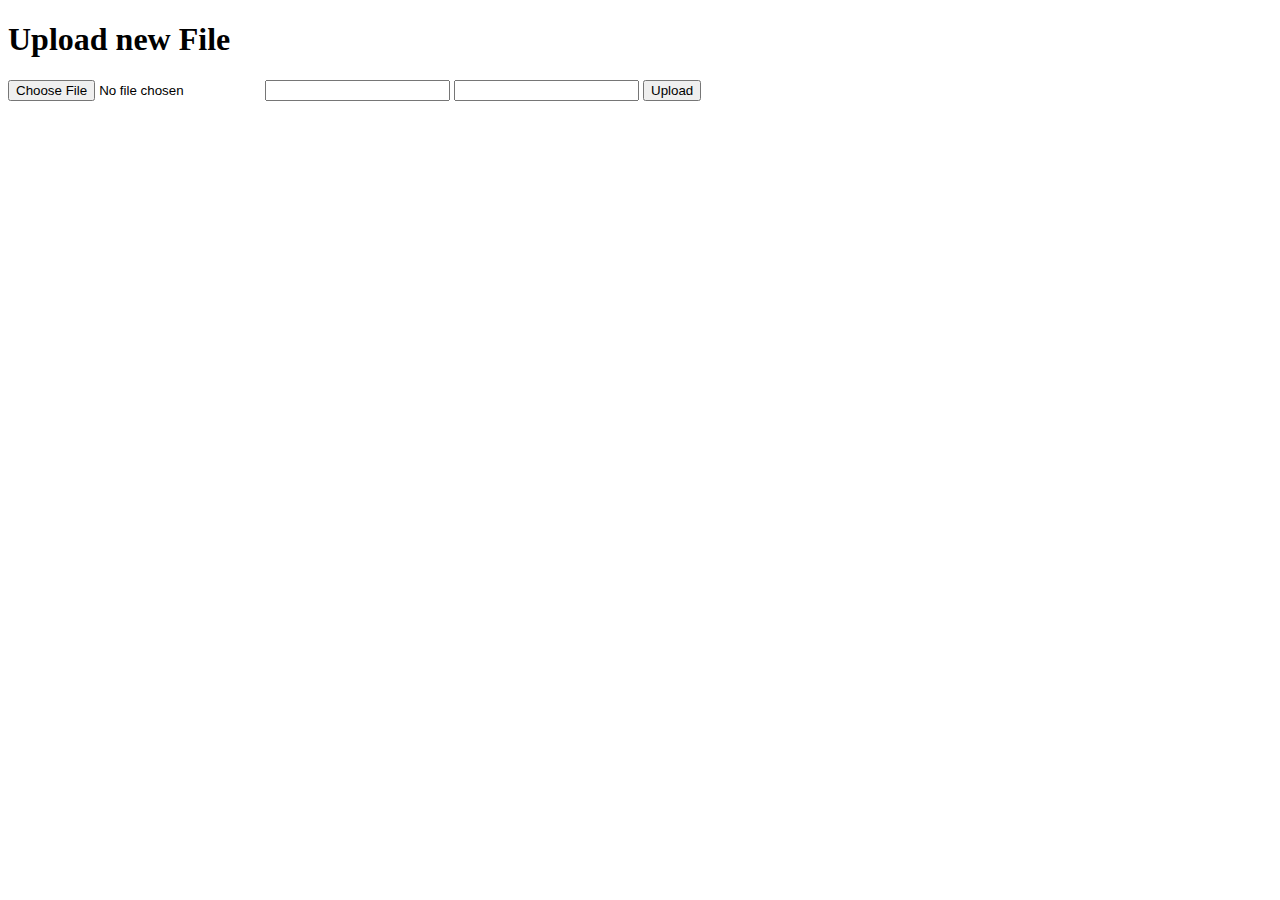
<file: templates/file.html>
<!DOCTYPE html>
<html>
    <head>
        <title>File Prcocessing</title>
    </head>

    <body>
        <h1>Upload new File</h1>
            <form id="FileForm" method="post" enctype="multipart/form-data" action="/processFile">
                <input type=file name=file>
                <input type="text" name="forecasting_column">
                <input type="text" name="date_column">
                <input type=submit value=Upload>
            </form>

    </body>

</html>
</file>
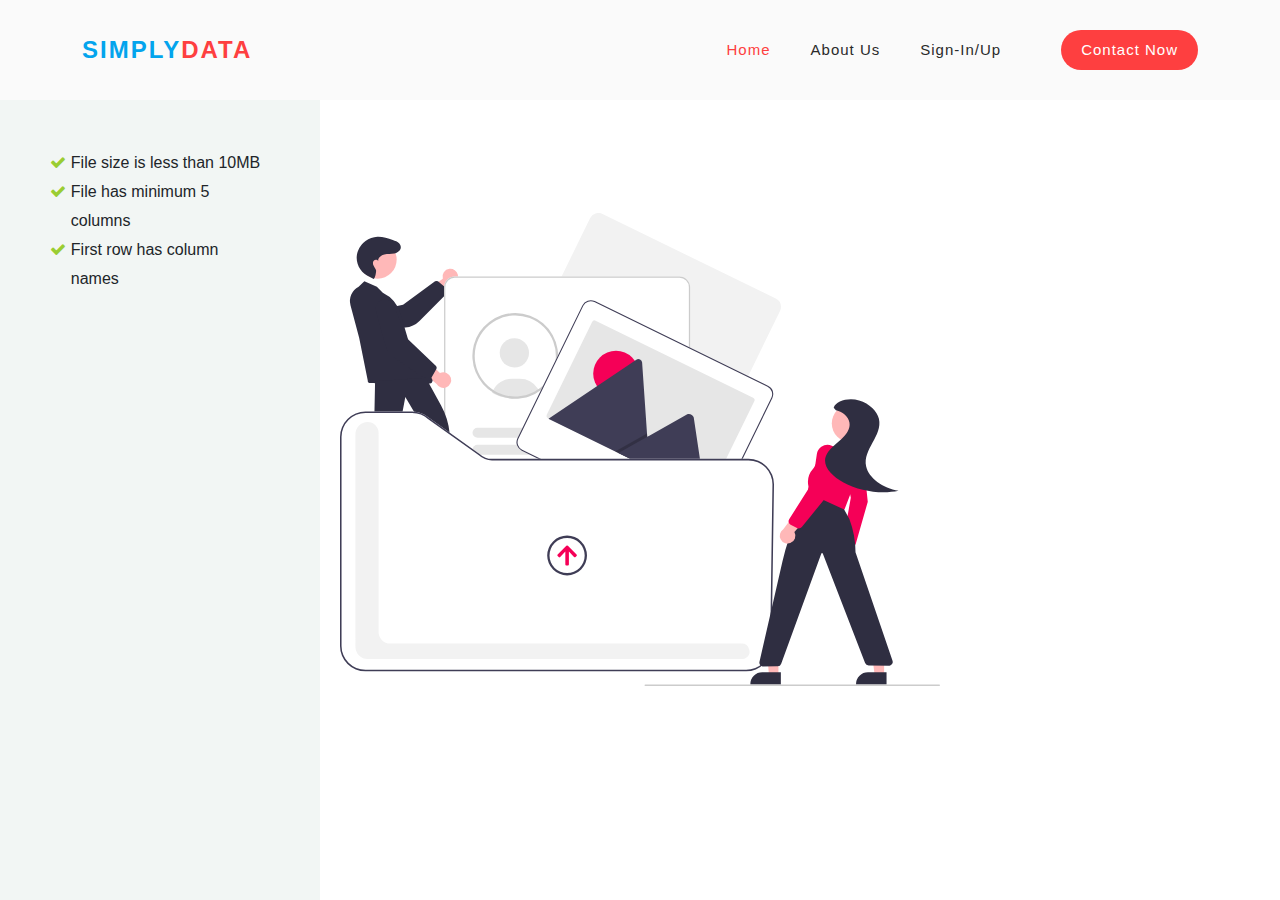
<file: templates/upload-2.html>
<!DOCTYPE html>
<html>
<head>
<meta charset="utf-8">
<meta name="viewport" content="width=device-width, initial-scale=1">
<link rel="stylesheet" href="https://maxcdn.bootstrapcdn.com/font-awesome/4.5.0/css/font-awesome.min.css">
<title>File Upload</title>

<link href="../static/vendor/bootstrap/css/bootstrap.min.css" rel="stylesheet">

<!-- Additional CSS Files -->
<link rel="stylesheet" href="../static/assets/css/fontawesome.css">
<link rel="stylesheet" href="../static/assets/css/templatemo-space-dynamic.css">
<link rel="stylesheet" href="../static/assets/css/animated.css">
<link rel="stylesheet" href="../static/assets/css/owl.css">

<style type="text/css">
    *{
        margin: 0;
        padding: 0;
    }

    *, *:before, *:after {
            box-sizing: border-box;
        }

        .mainWrapper{
            width: 100%;
            height: 100vh;
            background-image: url("../static/assets/images/upload.svg");
            background-position: center;
            background-repeat: no-repeat;
            background-size: 600px;
        }

        .requirements{
            width: 25%;
            float: left;
            background-color: #e9efec96;
            height: 100vh;
            padding: 50px;
        }

    .file-upload {
        width: 65%;
        margin-left: 65px;
        float: left;
        text-align: center;
        padding-top: 150px;
        
    }

    .upload {
    position: relative;
    width: 400px;
    min-height: 445px;
    box-sizing: border-box;
    border-radius: 5px;
    box-shadow: 0 2px 5px rgba(0, 0, 0, .2);
    padding-bottom: 20px;
    background: #ffffffed;
    animation: fadeup 0.5s 0.5s ease both;
    transform: translateY(20px);
    opacity: 0;
    margin-left: 25%;
}
.upload .upload-files header {
    background: #fe3f40;
    border-top-left-radius: 5px;
    border-top-right-radius: 5px;
    text-align: center;
}
.upload .upload-files header p {
    color: #fff;
    font-size: 40px;
    margin: 0;
    padding: 50px 0;
}
.upload .upload-files header p i {
    transform: translateY(20px);
    opacity: 0;
    font-size: 30px;
    animation: fadeup 0.5s 1s ease both;
}
.upload .upload-files header p .up {
    font-weight: bold;
    transform: translateX(-20px);
    display: inline-block;
    opacity: 0;
    animation: faderight 0.5s 1.5s ease both;
}
.upload .upload-files header p .load {
    display: inline-block;
    font-weight: 100;
    margin-left: -8px;
    transform: translateX(-20px);
    opacity: 0;
    animation: faderight 1s 1.5s ease both;
}
.upload .upload-files .body {
    text-align: center;
    padding: 50px 0;
    padding-bottom: 30px;
}
.upload .upload-files .body.hidden {
    display: none;
}
.upload .upload-files .body input {
    visibility: hidden;
}
.upload .upload-files .body i {
    font-size: 65px;
    color: lightgray;
}
.upload .upload-files .body p {
    font-size: 14px;
    padding-top: 15px;
    line-height: 1.4;
}
.upload .upload-files .body p b, .upload .upload-files .body p a {
    color: #4db6ac;
}
.upload .upload-files .body.active {
    border: dashed 2px #4db6ac;
}
.upload .upload-files .body.active i {
    box-shadow: 0 0 0 -3px #fff, 0 0 0 lightgray, 0 0 0 -3px #fff, 0 0 0 lightgray;
    animation: file 0.5s ease both;
}
@keyframes file {
    50% {
        box-shadow: -8px 8px 0 -3px #fff, -8px 8px 0 lightgray, -8px 8px 0 -3px #fff, -8px 8px 0 lightgray;
}
    75%, 100% {
        box-shadow: -8px 8px 0 -3px #fff, -8px 8px 0 lightgray, -16px 16px 0 -3px #fff, -16px 16px 0 lightgray;
}
}
.upload .upload-files .body.active .pointer-none {
    pointer-events: none;
}
.upload .upload-files footer {
    width: 100%;
    margin: 0 auto;
    height: 0;
}
.upload .upload-files footer .divider {
    margin: 0 auto;
    width: 0;
    border-top: solid 4px #46aba1;
    text-align: center;
    overflow: hidden;
    transition: width 0.5s ease;
}
.upload .upload-files footer .divider span {
    display: inline-block;
    transform: translateY(-25px);
    font-size: 12px;
    padding-top: 8px;
}
.upload .upload-files footer.hasFiles {
    height: auto;
}
.upload .upload-files footer.hasFiles .divider {
    width: 100%;
}
.upload .upload-files footer.hasFiles .divider span {
    transform: translateY(0);
    transition: transform 0.5s 0.5s ease;
}
.upload .upload-files footer .list-files {
    width: 320px;
    margin: 0 auto;
    margin-top: 15px;
    padding-left: 5px;
    text-align: center;
    overflow-x: hidden;
    overflow-y: auto;
    max-height: 210px;
}
.upload .upload-files footer .list-files::-webkit-scrollbar-track {
    background-color: rgba(211, 211, 211, .25);
}
.upload .upload-files footer .list-files::-webkit-scrollbar {
    width: 4px;
    background-color: rgba(211, 211, 211, .25);
}
.upload .upload-files footer .list-files::-webkit-scrollbar-thumb {
    background-color: rgba(77, 182, 172, .5);
}
.upload .upload-files footer .list-files .file {
    width: 300px;
    min-height: 50px;
    display: flex;
    justify-content: space-between;
    align-items: center;
    opacity: 0;
    animation: fade 0.35s ease both;
}
.upload .upload-files footer .list-files .file .name {
    font-size: 12px;
    white-space: nowrap;
    text-overflow: ellipsis;
    overflow: hidden;
    width: 80px;
    text-align: left;
}
.upload .upload-files footer .list-files .file .progress {
    width: 175px;
    height: 5px;
    border: solid 1px lightgray;
    border-radius: 2px;
    background: linear-gradient(to left, rgba(77, 182, 172, .2), rgba(77, 182, 172, .8)) no-repeat;
    background-size: 100% 100%;
}
.upload .upload-files footer .list-files .file .progress.active {
    animation: progress 30s linear;
}
@keyframes progress {
    from {
        background-size: 0 100%;
}
    to {
        background-size: 100% 100%;
}
}
.upload .upload-files footer .list-files .file .done {
    cursor: pointer;
    width: 40px;
    height: 40px;
    background: #4db6ac;
    border-radius: 50%;
    margin-left: -10px;
    transform: scale(0);
    position: relative;
}
.upload .upload-files footer .list-files .file .done:before {
    content: "View";
    position: absolute;
    top: 0;
    left: -5px;
    font-size: 24px;
    opacity: 0;
}
.upload .upload-files footer .list-files .file .done:hover:before {
    transition: all 0.25s ease;
    top: -30px;
    opacity: 1;
}
.upload .upload-files footer .list-files .file .done.anim {
    animation: done1 0.5s ease forwards;
}
.upload .upload-files footer .list-files .file .done.anim #path {
    animation: done2 2.5s 0.5s ease forwards;
}
.upload .upload-files footer .list-files .file .done #path {
    stroke-dashoffset: 7387.5942382813;
    stroke-dasharray: 7387.5942382813 7387.5942382813;
    stroke: #fff;
    fill: transparent;
    stroke-width: 50px;
}
@keyframes done2 {
    to {
        stroke-dashoffset: 0;
}
}
@keyframes done1 {
    50% {
        transform: scale(0.5);
        opacity: 1;
}
    80% {
        transform: scale(0.25);
        opacity: 1;
}
    100% {
        transform: scale(0.5);
        opacity: 1;
}
}
.upload .upload-files footer .importar {
    
    outline: none;
    position: absolute;
    left: 0;
    right: 0;
    bottom: 20px;
    border: solid 1px #4db6ac;
    color: #4db6ac;
    background: transparent;
    padding: 8px 15px;
    font-size: 12px;
    border-radius: 4px;
    font-family: Roboto;
    line-height: 1;
    cursor: pointer;
    transform: translateY(15px);
    opacity: 0;
    visibility: hidden;
    
    width: 45%;
}
.upload .upload-files footer .importar.active {
    transition: transform 0.5s 1.5s ease, opacity 0.5s 1.5s ease, background;
    transform: translateY(0);
    opacity: 1;
    visibility: visible;
    margin-left: 15px;
}
.upload .upload-files footer .importar:hover {
    background: #4db6ac;
    color: #fff;
}

.upload .upload-files footer .importar_2 {
    
    outline: none;
    position: absolute;
    left: 0;
    right: 0;
    bottom: 20px;
    margin: auto;
    border: solid 1px #4db6ac;
    color: #4db6ac;
    background: transparent;
    padding: 8px 15px;
    font-size: 12px;
    border-radius: 4px;
    font-family: Roboto;
    line-height: 1;
    cursor: pointer;
    transform: translateY(15px);
    opacity: 0;
    visibility: hidden;
    width: 45%;
}
.upload .upload-files footer .importar_2.active {
    transition: transform 0.5s 1.5s ease, opacity 0.5s 1.5s ease, background;
    transform: translateY(0);
    opacity: 1;
    visibility: visible;
    margin-right: 15px;
}
.upload .upload-files footer .importar_2:hover {
    background: #4db6ac;
    color: #fff;
}
@keyframes fadeup {
    to {
        transform: translateY(0);
        opacity: 1;
}
}
@keyframes faderight {
    to {
        transform: translateX(0);
        opacity: 1;
}
}
@keyframes fade {
    to {
        opacity: 1;
}
}
@media (max-width: 400px) {
    .upload {
        width: 100%;
        height: 100%;
}
}
    ul {
list-style: none;
padding: 0;
margin-top: 50px;
line-height: 29px;
font-size: 16px;
}
li {
padding-left: 1.3em;
}
.sideBar li:before {
content: "\f00c"; /* FontAwesome Unicode */
color: yellowgreen;
font-family: FontAwesome;
display: inline-block;
margin-left: -1.3em; /* same as padding-left set on li */
width: 1.3em; /* same as padding-left set on li */
}

.upload-image {
            width: 200px;
            margin: 0;
            color: #fff;
            background: lightseagreen;
            border: none;
            padding: 10px;
            border-radius: 4px;
            border-bottom: 4px solid forestgreen;
            transition: all .2s ease;
            outline: none;
            text-transform: uppercase;
            font-weight: 700;
        }

        .upload-image:hover {
            background: grey;
            color: #ffffff;
            transition: all .2s ease;
            cursor: pointer;
        }

        .upload-image:active {
            border: 0;
            transition: all .2s ease;
        }

</style>
</head>
<body>

<header class="header-area header-sticky wow slideInDown" data-wow-duration="0.75s" data-wow-delay="0s">
    <div class="container">
        <div class="row">
        <div class="col-12">
            <nav class="main-nav">
            <!-- ***** Logo Start ***** -->
            <a href="index.html" class="logo">
                <h4>SIMPLY<span>DATA</span></h4>
            </a>
            <!-- ***** Logo End ***** -->
            <!-- ***** Menu Start ***** -->
            <ul class="nav">
                <li class="scroll-to-section"><a href="#top" class="active">Home</a></li>
                <li class="scroll-to-section"><a href="#about">About Us</a></li>
                <li class="scroll-to-section"><a href="/signIn_Up">Sign-In/Up</a></li>
                <li class="scroll-to-section"><div class="main-red-button"><a href="#contact">Contact Now</a></div></li> 
            </ul>        
            <a class='menu-trigger'>
                <span>Menu</span>
            </a>
            <!-- ***** Menu End ***** -->
            </nav>
        </div>
        </div>
    </div>
    </header>

<section class="mainWrapper">
    <div class="requirements">
        <h1>Requirements</h1>
        <ul class="sideBar">
        <li>File size is less than 10MB</li>
        <li>File has minimum 5 columns</li>
        <li>First row has column names</li>
        </ul>
    </div>
    <div class="file-upload">   
        <div class="upload">
            <div class="upload-files">
                <header>
                <p>
                <i class="fa fa-cloud-upload" aria-hidden="true"></i>
                <span class="up">up</span>
                <span class="load">load</span>
                </p>
                </header>
                <div class="body" id="drop">
                <i class="fa fa-file-text-o pointer-none" aria-hidden="true"></i>
                <p class="pointer-none"><a href="" id="triggerFile">Browse</a> the file to begin the upload</p>
                <form id="vts_form" enctype="multipart/form-data" method="post" action="/processFile">
                    <input class="file-upload-input" enctype="multipart/form-data" name="input-file" type='file' onchange="readURL(this);" accept=".csv,application/vnd.openxmlformats-officedocument.spreadsheetml.sheet" />
                </form>
                </div>
                <footer>
                <div class="divider">
                <span><AR>FILES</AR></span>
                </div>
                <div class="list-files">
                <!--   template   -->
                </div>
                        <button class="importar">UPDATE FILE</button>
                        <button type="button" onclick="upload_button()" class="importar_2">UPLOAD <span class="image-title">FILE</span></button>
                        
                </footer>
            </div>
            </div>
    </div>

</section>

<script type="text/javascript">

function upload_button(){
        document.getElementById("vts_form").submit()
    }
    
    const $ = document.querySelector.bind(document); //APP

let App = {};

App.init = function () {
    //Init
    function handleFileSelect(evt) {
    const files = evt.target.files; // FileList object
    //files template

    let template = `${Object.keys(files).map(file => `<div class="file file--${file}">
        <div class="name"><span>${files[file].name}</span></div>
        <div class="progress active"></div>
        <div class="done">
    <a href="" target="">
        <svg xmlns="http://www.w3.org/2000/svg" xmlns:xlink="http://www.w3.org/1999/xlink" version="1.1" x="0px" y="0px" viewBox="0 0 1000 1000">
        <g><path id="path" d="M500,10C229.4,10,10,229.4,10,500c0,270.6,219.4,490,490,490c270.6,0,490-219.4,490-490C990,229.4,770.6,10,500,10z M500,967.7C241.7,967.7,32.3,758.3,32.3,500C32.3,241.7,241.7,32.3,500,32.3c258.3,0,467.7,209.4,467.7,467.7C967.7,758.3,758.3,967.7,500,967.7z M748.4,325L448,623.1L301.6,477.9c-4.4-4.3-11.4-4.3-15.8,0c-4.4,4.3-4.4,11.3,0,15.6l151.2,150c0.5,1.3,1.4,2.6,2.5,3.7c4.4,4.3,11.4,4.3,15.8,0l308.9-306.5c4.4-4.3,4.4-11.3,0-15.6C759.8,320.7,752.7,320.7,748.4,325z"</g>
        </svg>
                        </a>
        </div>
    </div>`).join("")}`;
    $("#drop").classList.add("hidden");
    $("footer").classList.add("hasFiles");
    $(".importar").classList.add("active");
    $(".importar_2").classList.add("active");
    setTimeout(() => {
        $(".list-files").innerHTML = template;
    }, 1000);
    Object.keys(files).forEach(file => {
        let load = 2000 + file * 2000; // fake load

        setTimeout(() => {
        $(`.file--${file}`).querySelector(".progress").classList.remove("active");
        $(`.file--${file}`).querySelector(".done").classList.add("anim");
        }, load);
    });
    } // trigger input


    $("#triggerFile").addEventListener("click", evt => {
    evt.preventDefault();
    $("input[type=file]").click();
    }); // drop events

    $("#drop").ondragleave = evt => {
    $("#drop").classList.remove("active");
    evt.preventDefault();
    };

    $("#drop").ondragover = $("#drop").ondragenter = evt => {
    $("#drop").classList.add("active");
    evt.preventDefault();
    };

    $("#drop").ondrop = evt => {
    $("input[type=file]").files = evt.dataTransfer.files;
    $("footer").classList.add("hasFiles");
    $("#drop").classList.remove("active");
    evt.preventDefault();
    }; //upload more


    $(".importar").addEventListener("click", () => {
    $(".list-files").innerHTML = "";
    $("footer").classList.remove("hasFiles");
    $(".importar").classList.remove("active");
    setTimeout(() => {
        $("#drop").classList.remove("hidden");
    }, 500);
    }); // input change

    $("input[type=file]").addEventListener("change", handleFileSelect);
}();
</script>

</body>
</html>
</file>
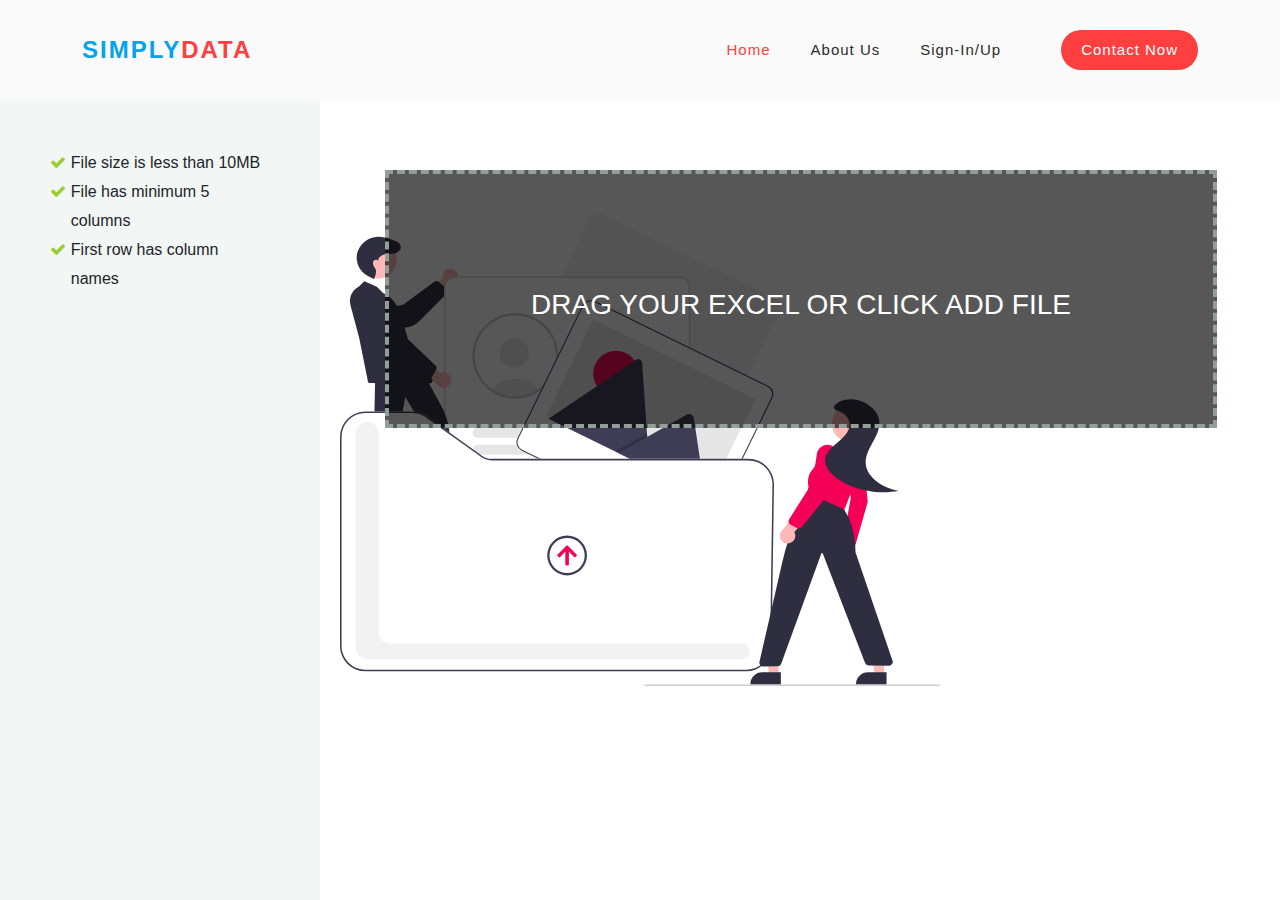
<file: templates/uploadFile.html>
<!DOCTYPE html>
<html>
<head>
	<meta charset="utf-8">
	<meta name="viewport" content="width=device-width, initial-scale=1">
    <link rel="stylesheet" href="https://maxcdn.bootstrapcdn.com/font-awesome/4.5.0/css/font-awesome.min.css">
	<title>File Upload</title>

    <link href="../static/vendor/bootstrap/css/bootstrap.min.css" rel="stylesheet">

    <!-- Additional CSS Files -->
    <link rel="stylesheet" href="../static/assets/css/fontawesome.css">
    <link rel="stylesheet" href="../static/assets/css/templatemo-space-dynamic.css">
    <link rel="stylesheet" href="../static/assets/css/animated.css">
    <link rel="stylesheet" href="../static/assets/css/owl.css">

	<style type="text/css">
        *{
            margin: 0;
            padding: 0;
        }

		*, *:before, *:after {
                box-sizing: border-box;
            }

            .mainWrapper{
                width: 100%;
                height: 100vh;
                background-image: url("../static/assets/images/upload.svg");
                background-position: center;
                background-repeat: no-repeat;
                background-size: 600px;
            }

            .requirements{
                width: 25%;
                float: left;
                background-color: #e9efec96;
                height: 100vh;
                padding: 50px;
            }
    
        .file-upload {
            width: 65%;
            margin-left: 65px;
            float: left;
            text-align: center;
            padding-top: 150px;
            
        }

        .file-upload-btn {
            width: 12%;
            margin: 0;
            color: #fff;
            background: black;
            border: none;
            padding: 10px;
            border-radius: 4px;
            border-bottom: 4px solid black;
            transition: all .2s ease;
            outline: none;
            text-transform: uppercase;
            font-weight: 700;
        }

        .file-upload-btn:hover {
            background: dodgerblue;
            color: #ffffff;
            border-bottom: 4px solid dodgerblue;
            transition: all .2s ease;
            cursor: pointer;
        }

        .file-upload-btn:active {
            border: 0;
            transition: all .2s ease;
        }

        .file-upload-content {
            display: none;
            text-align: center;
        }

        .file-upload-input {
            position: absolute;
            margin-left: -496px;
            padding: 0;
            width: 100%;
            height: 100%;
            outline: none;
            opacity: 0;
            cursor: pointer;
        }

        .image-upload-wrap {
            margin-top: 20px;
            border: 4px dashed #949e99;
            position: relative;
            background-color:  #060505ab;
        }

        .image-dropping,
        .image-upload-wrap:hover {
            background-color: gainsboro;
            border: 4px dashed #ffffff;
        }

        .image-title-wrap {
            padding: 0 15px 15px 15px;
            color: #222;
        }

        .drag-text {
            height: 250px;
            text-align: center;
        }

        .drag-text h3 {
            font-weight: 100;
            text-transform: uppercase;
            color: white;
            padding: 114px 0;
        }

        .file-upload-image {
            max-height: 200px;
            max-width: 200px;
            margin: auto;
            padding: 20px;
        }

        .remove-image {
            width: 200px;
            margin: 0;
            color: #fff;
            background: #cd4535;
            border: none;
            padding: 10px;
            border-radius: 4px;
            border-bottom: 4px solid #b02818;
            transition: all .2s ease;
            outline: none;
            text-transform: uppercase;
            font-weight: 700;
        }

        .remove-image:hover {
            background: grey;
            color: #ffffff;
            transition: all .2s ease;
            cursor: pointer;
        }

        .remove-image:active {
            border: 0;
            transition: all .2s ease;
        }

        .upload-image {
            width: 200px;
            margin: 0;
            color: #fff;
            background: lightseagreen;
            border: none;
            padding: 10px;
            border-radius: 4px;
            border-bottom: 4px solid forestgreen;
            transition: all .2s ease;
            outline: none;
            text-transform: uppercase;
            font-weight: 700;
        }

        .upload-image:hover {
            background: grey;
            color: #ffffff;
            transition: all .2s ease;
            cursor: pointer;
        }

        .upload-image:active {
            border: 0;
            transition: all .2s ease;
        }
        ul {
  list-style: none;
  padding: 0;
  margin-top: 50px;
    line-height: 29px;
    font-size: 16px;
}
li {
  padding-left: 1.3em;
}
.sideBar li:before {
  content: "\f00c"; /* FontAwesome Unicode */
  color: yellowgreen;
  font-family: FontAwesome;
  display: inline-block;
  margin-left: -1.3em; /* same as padding-left set on li */
  width: 1.3em; /* same as padding-left set on li */
}
	</style>
</head>
<body>

    <header class="header-area header-sticky wow slideInDown" data-wow-duration="0.75s" data-wow-delay="0s">
        <div class="container">
          <div class="row">
            <div class="col-12">
              <nav class="main-nav">
                <!-- ***** Logo Start ***** -->
                <a href="index.html" class="logo">
                  <h4>SIMPLY<span>DATA</span></h4>
                </a>
                <!-- ***** Logo End ***** -->
                <!-- ***** Menu Start ***** -->
                <ul class="nav">
                  <li class="scroll-to-section"><a href="#top" class="active">Home</a></li>
                  <li class="scroll-to-section"><a href="#about">About Us</a></li>
                  <li class="scroll-to-section"><a href="/signIn_Up">Sign-In/Up</a></li>
                  <!-- <li class="scroll-to-section"><a href="#services">Services</a></li>
                  <li class="scroll-to-section"><a href="#portfolio">Portfolio</a></li>
                  <li class="scroll-to-section"><a href="#blog">Blog</a></li> 
                  <li class="scroll-to-section"><a href="#contact">Message Us</a></li> --> 
                  <li class="scroll-to-section"><div class="main-red-button"><a href="#contact">Contact Now</a></div></li> 
                </ul>        
                <a class='menu-trigger'>
                    <span>Menu</span>
                </a>
                <!-- ***** Menu End ***** -->
              </nav>
            </div>
          </div>
        </div>
      </header>

    <section class="mainWrapper">
        <div class="requirements">
           <h1>Requirements</h1>
           <ul class="sideBar">
            <li>File size is less than 10MB</li>
            <li>File has minimum 5 columns</li>
            <li>First row has column names</li>
          </ul>
        </div>
        <div class="file-upload">   
                <div class="image-upload-wrap">
                    <form id="vts_form" enctype="multipart/form-data" method="post" action="/processFile">
                        <input class="file-upload-input" enctype="multipart/form-data" name="input-file" type='file' onchange="readURL(this);" accept=".csv,application/vnd.openxmlformats-officedocument.spreadsheetml.sheet" />
                        
                    </form>
                    <div class="drag-text">
                        <h3>Drag your excel or click<strong> ADD FILE</strong></h3>
                    </div>
                </div>
                <div class="file-upload-content">
                    <img class="file-upload-image" src="../static/assets/images/excel_icon.png" alt="excel icon" />
                    <div class="image-title-wrap">
                        <button type="button" onclick="removeUpload()" class="remove-image">Remove <span class="image-title">Uploaded Excel</span></button>
                        <button type="button" onclick="upload_button()" class="upload-image">Upload <span class="image-title">Uploaded Excel</span></button>
                    </div>
                </div>
        </div>

    </section>
	


    <script type="text/javascript">
        try{
            removeUpload()
        }
        catch{
            // do nothing
        }
    	function readURL(input) {
        if (input.files && input.files[0]) {

            let reader = new FileReader();

            reader.onload = function (e) {
                document.querySelector('.image-upload-wrap').style.display = 'none';
                document.querySelector('.file-upload-content').style.display = 'block';

                let imgTitles = document.querySelectorAll('.image-title');

                for(let title of imgTitles) {
                    title.innerHTML = input.files[0].name;
                }
            };

            reader.readAsDataURL(input.files[0]);
            // document.getElementById("vts_form")

        } else {
            removeUpload();
        }
    }

    function removeUpload() {
        document.querySelector('.file-upload-input').value = "";
        document.querySelector('.file-upload-content').style.display = 'none';
        document.querySelector('.image-upload-wrap').style.display = 'block';
    }

    document.addEventListener('DOMContentLoaded', function () {
        let imageElement = document.querySelector('.image-upload-wrap');
        let addedClass = 'image-dropping';

        imageElement.addEventListener('dragover', function () {
            imageElement.classList.add(addedClass)
        });

        imageElement.addEventListener('dragleave', function () {
            imageElement.classList.remove(addedClass)
        });
    })

    function upload_button(){
        document.getElementById("vts_form").submit()
    }
    </script>


</body>
</html>
</file>
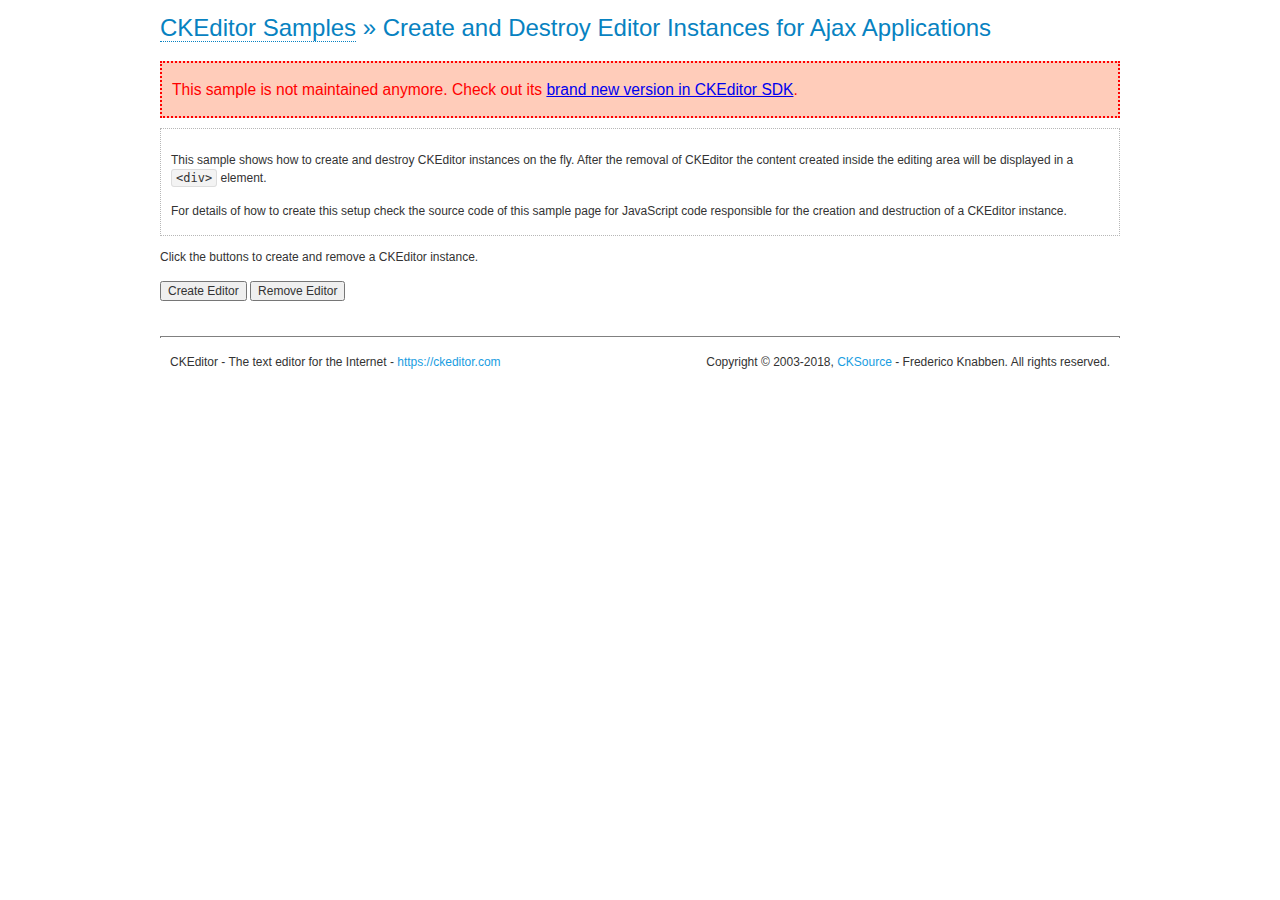
<file: static/theme-assets/vendors/js/editors/ckeditor/samples/old/ajax.html>
<!DOCTYPE html>
<!--
Copyright (c) 2003-2018, CKSource - Frederico Knabben. All rights reserved.
For licensing, see LICENSE.md or https://ckeditor.com/legal/ckeditor-oss-license
-->
<html>
<head>
	<meta charset="utf-8">
	<title>Ajax &mdash; CKEditor Sample</title>
	<script src="../../ckeditor.js"></script>
	<link rel="stylesheet" href="sample.css">
	<script>

		var editor, html = '';

		function createEditor() {
			if ( editor )
				return;

			// Create a new editor inside the <div id="editor">, setting its value to html
			var config = {};
			editor = CKEDITOR.appendTo( 'editor', config, html );
		}

		function removeEditor() {
			if ( !editor )
				return;

			// Retrieve the editor contents. In an Ajax application, this data would be
			// sent to the server or used in any other way.
			document.getElementById( 'editorcontents' ).innerHTML = html = editor.getData();
			document.getElementById( 'contents' ).style.display = '';

			// Destroy the editor.
			editor.destroy();
			editor = null;
		}

	</script>
</head>
<body>
	<h1 class="samples">
		<a href="index.html">CKEditor Samples</a> &raquo; Create and Destroy Editor Instances for Ajax Applications
	</h1>
	<div class="warning deprecated">
		This sample is not maintained anymore. Check out its <a href="https://sdk.ckeditor.com/samples/saveajax.html">brand new version in CKEditor SDK</a>.
	</div>
	<div class="description">
		<p>
			This sample shows how to create and destroy CKEditor instances on the fly. After the removal of CKEditor the content created inside the editing
			area will be displayed in a <code>&lt;div&gt;</code> element.
		</p>
		<p>
			For details of how to create this setup check the source code of this sample page
			for JavaScript code responsible for the creation and destruction of a CKEditor instance.
		</p>
	</div>
	<p>Click the buttons to create and remove a CKEditor instance.</p>
	<p>
		<input onclick="createEditor();" type="button" value="Create Editor">
		<input onclick="removeEditor();" type="button" value="Remove Editor">
	</p>
	<!-- This div will hold the editor. -->
	<div id="editor">
	</div>
	<div id="contents" style="display: none">
		<p>
			Edited Contents:
		</p>
		<!-- This div will be used to display the editor contents. -->
		<div id="editorcontents">
		</div>
	</div>
	<div id="footer">
		<hr>
		<p>
			CKEditor - The text editor for the Internet - <a class="samples" href="https://ckeditor.com/">https://ckeditor.com</a>
		</p>
		<p id="copy">
			Copyright &copy; 2003-2018, <a class="samples" href="https://cksource.com/">CKSource</a> - Frederico
			Knabben. All rights reserved.
		</p>
	</div>
</body>
</html>
</file>
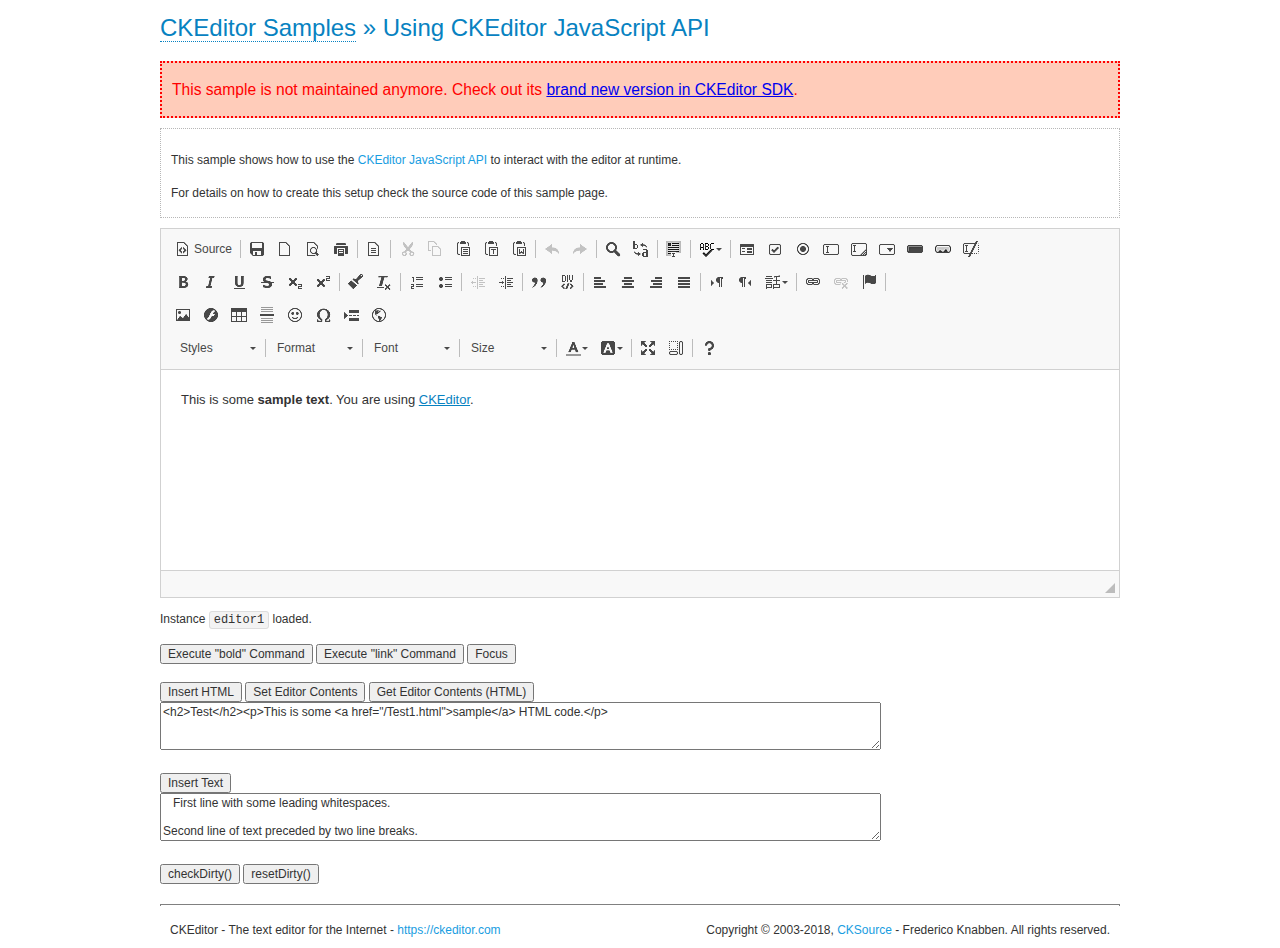
<file: static/theme-assets/vendors/js/editors/ckeditor/samples/old/api.html>
<!DOCTYPE html>
<!--
Copyright (c) 2003-2018, CKSource - Frederico Knabben. All rights reserved.
For licensing, see LICENSE.md or https://ckeditor.com/legal/ckeditor-oss-license
-->
<html>
<head>
	<meta charset="utf-8">
	<title>API Usage &mdash; CKEditor Sample</title>
	<script src="../../ckeditor.js"></script>
	<link href="sample.css" rel="stylesheet">
	<script>

// The instanceReady event is fired, when an instance of CKEditor has finished
// its initialization.
CKEDITOR.on( 'instanceReady', function( ev ) {
	// Show the editor name and description in the browser status bar.
	document.getElementById( 'eMessage' ).innerHTML = 'Instance <code>' + ev.editor.name + '<\/code> loaded.';

	// Show this sample buttons.
	document.getElementById( 'eButtons' ).style.display = 'block';
});

function InsertHTML() {
	// Get the editor instance that we want to interact with.
	var editor = CKEDITOR.instances.editor1;
	var value = document.getElementById( 'htmlArea' ).value;

	// Check the active editing mode.
	if ( editor.mode == 'wysiwyg' )
	{
		// Insert HTML code.
		// https://docs.ckeditor.com/ckeditor4/docs/#!/api/CKEDITOR.editor-method-insertHtml
		editor.insertHtml( value );
	}
	else
		alert( 'You must be in WYSIWYG mode!' );
}

function InsertText() {
	// Get the editor instance that we want to interact with.
	var editor = CKEDITOR.instances.editor1;
	var value = document.getElementById( 'txtArea' ).value;

	// Check the active editing mode.
	if ( editor.mode == 'wysiwyg' )
	{
		// Insert as plain text.
		// https://docs.ckeditor.com/ckeditor4/docs/#!/api/CKEDITOR.editor-method-insertText
		editor.insertText( value );
	}
	else
		alert( 'You must be in WYSIWYG mode!' );
}

function SetContents() {
	// Get the editor instance that we want to interact with.
	var editor = CKEDITOR.instances.editor1;
	var value = document.getElementById( 'htmlArea' ).value;

	// Set editor contents (replace current contents).
	// https://docs.ckeditor.com/ckeditor4/docs/#!/api/CKEDITOR.editor-method-setData
	editor.setData( value );
}

function GetContents() {
	// Get the editor instance that you want to interact with.
	var editor = CKEDITOR.instances.editor1;

	// Get editor contents
	// https://docs.ckeditor.com/ckeditor4/docs/#!/api/CKEDITOR.editor-method-getData
	alert( editor.getData() );
}

function ExecuteCommand( commandName ) {
	// Get the editor instance that we want to interact with.
	var editor = CKEDITOR.instances.editor1;

	// Check the active editing mode.
	if ( editor.mode == 'wysiwyg' )
	{
		// Execute the command.
		// https://docs.ckeditor.com/ckeditor4/docs/#!/api/CKEDITOR.editor-method-execCommand
		editor.execCommand( commandName );
	}
	else
		alert( 'You must be in WYSIWYG mode!' );
}

function CheckDirty() {
	// Get the editor instance that we want to interact with.
	var editor = CKEDITOR.instances.editor1;
	// Checks whether the current editor contents present changes when compared
	// to the contents loaded into the editor at startup
	// https://docs.ckeditor.com/ckeditor4/docs/#!/api/CKEDITOR.editor-method-checkDirty
	alert( editor.checkDirty() );
}

function ResetDirty() {
	// Get the editor instance that we want to interact with.
	var editor = CKEDITOR.instances.editor1;
	// Resets the "dirty state" of the editor (see CheckDirty())
	// https://docs.ckeditor.com/ckeditor4/docs/#!/api/CKEDITOR.editor-method-resetDirty
	editor.resetDirty();
	alert( 'The "IsDirty" status has been reset' );
}

function Focus() {
	CKEDITOR.instances.editor1.focus();
}

function onFocus() {
	document.getElementById( 'eMessage' ).innerHTML = '<b>' + this.name + ' is focused </b>';
}

function onBlur() {
	document.getElementById( 'eMessage' ).innerHTML = this.name + ' lost focus';
}

	</script>

</head>
<body>
	<h1 class="samples">
		<a href="index.html">CKEditor Samples</a> &raquo; Using CKEditor JavaScript API
	</h1>
	<div class="warning deprecated">
		This sample is not maintained anymore. Check out its <a href="https://sdk.ckeditor.com/samples/api.html">brand new version in CKEditor SDK</a>.
	</div>
	<div class="description">
	<p>
		This sample shows how to use the
		<a class="samples" href="https://docs.ckeditor.com/ckeditor4/docs/#!/api/CKEDITOR.editor">CKEditor JavaScript API</a>
		to interact with the editor at runtime.
	</p>
	<p>
		For details on how to create this setup check the source code of this sample page.
	</p>
	</div>

	<!-- This <div> holds alert messages to be display in the sample page. -->
	<div id="alerts">
		<noscript>
			<p>
				<strong>CKEditor requires JavaScript to run</strong>. In a browser with no JavaScript
				support, like yours, you should still see the contents (HTML data) and you should
				be able to edit it normally, without a rich editor interface.
			</p>
		</noscript>
	</div>
	<form action="../../../samples/sample_posteddata.php" method="post">
		<textarea cols="100" id="editor1" name="editor1" rows="10">&lt;p&gt;This is some &lt;strong&gt;sample text&lt;/strong&gt;. You are using &lt;a href="https://ckeditor.com/"&gt;CKEditor&lt;/a&gt;.&lt;/p&gt;</textarea>

		<script>
			// Replace the <textarea id="editor1"> with an CKEditor instance.
			CKEDITOR.replace( 'editor1', {
				on: {
					focus: onFocus,
					blur: onBlur,

					// Check for availability of corresponding plugins.
					pluginsLoaded: function( evt ) {
						var doc = CKEDITOR.document, ed = evt.editor;
						if ( !ed.getCommand( 'bold' ) )
							doc.getById( 'exec-bold' ).hide();
						if ( !ed.getCommand( 'link' ) )
							doc.getById( 'exec-link' ).hide();
					}
				}
			});
		</script>

		<p id="eMessage">
		</p>

		<div id="eButtons" style="display: none">
			<input id="exec-bold" onclick="ExecuteCommand('bold');" type="button" value="Execute &quot;bold&quot; Command">
			<input id="exec-link" onclick="ExecuteCommand('link');" type="button" value="Execute &quot;link&quot; Command">
			<input onclick="Focus();" type="button" value="Focus">
			<br><br>
			<input onclick="InsertHTML();" type="button" value="Insert HTML">
			<input onclick="SetContents();" type="button" value="Set Editor Contents">
			<input onclick="GetContents();" type="button" value="Get Editor Contents (HTML)">
			<br>
			<textarea cols="100" id="htmlArea" rows="3">&lt;h2&gt;Test&lt;/h2&gt;&lt;p&gt;This is some &lt;a href="/Test1.html"&gt;sample&lt;/a&gt; HTML code.&lt;/p&gt;</textarea>
			<br>
			<br>
			<input onclick="InsertText();" type="button" value="Insert Text">
			<br>
			<textarea cols="100" id="txtArea" rows="3">   First line with some leading whitespaces.

Second line of text preceded by two line breaks.</textarea>
			<br>
			<br>
			<input onclick="CheckDirty();" type="button" value="checkDirty()">
			<input onclick="ResetDirty();" type="button" value="resetDirty()">
		</div>
	</form>
	<div id="footer">
		<hr>
		<p>
			CKEditor - The text editor for the Internet - <a class="samples" href="https://ckeditor.com/">https://ckeditor.com</a>
		</p>
		<p id="copy">
			Copyright &copy; 2003-2018, <a class="samples" href="https://cksource.com/">CKSource</a> - Frederico
			Knabben. All rights reserved.
		</p>
	</div>
</body>
</html>
</file>
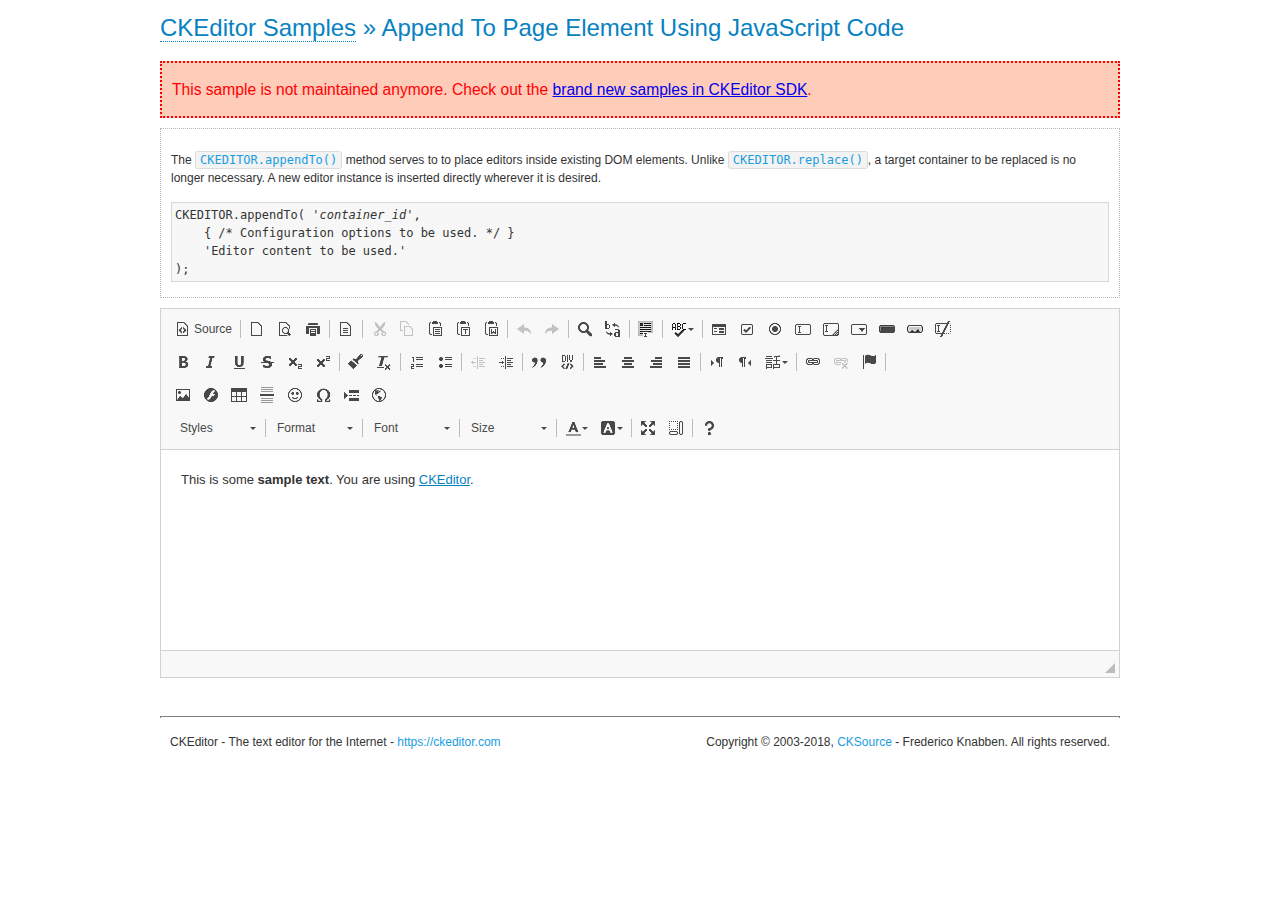
<file: static/theme-assets/vendors/js/editors/ckeditor/samples/old/appendto.html>
<!DOCTYPE html>
<!--
Copyright (c) 2003-2018, CKSource - Frederico Knabben. All rights reserved.
For licensing, see LICENSE.md or https://ckeditor.com/legal/ckeditor-oss-license
-->
<html>
<head>
	<meta charset="utf-8">
	<title>Append To Page Element Using JavaScript Code &mdash; CKEditor Sample</title>
	<script src="../../ckeditor.js"></script>
	<link rel="stylesheet" href="sample.css">
</head>
<body>
	<h1 class="samples">
		<a href="index.html">CKEditor Samples</a> &raquo; Append To Page Element Using JavaScript Code
	</h1>
	<div class="warning deprecated">
		This sample is not maintained anymore. Check out the <a href="https://sdk.ckeditor.com/">brand new samples in CKEditor SDK</a>.
	</div>
	<div id="section1">
		<div class="description">
			<p>
				The <code><a class="samples" href="https://docs.ckeditor.com/ckeditor4/docs/#!/api/CKEDITOR-method-appendTo">CKEDITOR.appendTo()</a></code> method serves to to place editors inside existing DOM elements. Unlike <code><a class="samples" href="https://docs.ckeditor.com/ckeditor4/docs/#!/api/CKEDITOR-method-replace">CKEDITOR.replace()</a></code>,
				a target container to be replaced is no longer necessary. A new editor
				instance is inserted directly wherever it is desired.
			</p>
<pre class="samples">CKEDITOR.appendTo( '<em>container_id</em>',
	{ /* Configuration options to be used. */ }
	'Editor content to be used.'
);</pre>
		</div>
		<script>

			// This call can be placed at any point after the
			// DOM element to append CKEditor to or inside the <head><script>
			// in a window.onload event handler.

			// Append a CKEditor instance using the default configuration and the
			// provided content to the <div> element of ID "section1".
			CKEDITOR.appendTo( 'section1',
				null,
				'<p>This is some <strong>sample text</strong>. You are using <a href="https://ckeditor.com/">CKEditor</a>.</p>'
			);

		</script>
	</div>
	<br>
	<div id="footer">
		<hr>
		<p>
			CKEditor - The text editor for the Internet - <a class="samples" href="https://ckeditor.com/">https://ckeditor.com</a>
		</p>
		<p id="copy">
			Copyright &copy; 2003-2018, <a class="samples" href="https://cksource.com/">CKSource</a> - Frederico
			Knabben. All rights reserved.
		</p>
	</div>
</body>
</html>
</file>
<file: static/theme-assets/vendors/js/editors/ckeditor/samples/css/samples.css>
/**
 * @license Copyright (c) 2003-2018, CKSource - Frederico Knabben. All rights reserved.
 * For licensing, see LICENSE.md or https://ckeditor.com/legal/ckeditor-oss-license
 */
@media (max-width: 900px) {
  .global-is-mobile-hidden {
    display: none !important;
  }
}
article,
aside,
details,
figcaption,
figure,
footer,
header,
hgroup,
main,
menu,
nav,
section {
  display: block;
}
body,
html {
  margin: 0;
  padding: 0;
  font: 16px / 1.8 Arial, 'Helvetica Neue', Helvetica, sans-serif;
  font-weight: 300;
  color: #575757;
}
.grid-width-10 {
  width: 10%;
}
.grid-width-20 {
  width: 20%;
}
.grid-width-30 {
  width: 30%;
}
.grid-width-40 {
  width: 40%;
}
.grid-width-50 {
  width: 50%;
}
.grid-width-60 {
  width: 60%;
}
.grid-width-70 {
  width: 70%;
}
.grid-width-80 {
  width: 80%;
}
.grid-width-90 {
  width: 90%;
}
.grid-width-100 {
  width: 100%;
}
@media (max-width: 900px) {
  .grid-width-10,
  .grid-width-20,
  .grid-width-30,
  .grid-width-40,
  .grid-width-50,
  .grid-width-60,
  .grid-width-70,
  .grid-width-80,
  .grid-width-90,
  .grid-width-100 {
    width: 100%;
  }
}
*[class*="grid-width"] {
  -webkit-box-sizing: border-box;
  -moz-box-sizing: border-box;
  box-sizing: border-box;
  padding-left: 4%;
  padding-right: 4%;
  float: left;
}
*[class*="grid-width"]:after,
.grid-container:after,
*[class*="grid-width"]:before,
.grid-container:before {
  content: '';
  display: block;
  overflow: hidden;
  visibility: hidden;
  font-size: 0;
  line-height: 0;
  width: 0;
  height: 0;
}
*[class*="grid-width"]:after,
.grid-container:after {
  clear: both;
}
.grid-container {
  -webkit-box-sizing: border-box;
  -moz-box-sizing: border-box;
  box-sizing: border-box;
  margin-left: auto;
  margin-right: auto;
}
.grid-container-nested *[class*="grid-width"]:first-child {
  padding-left: 0;
}
.grid-container-nested *[class*="grid-width"]:last-child {
  padding-right: 0;
}
@media (max-width: 900px) {
  .grid-container-nested *[class*="grid-width"]:first-child {
    padding-left: 4%;
  }
  .grid-container-nested *[class*="grid-width"]:last-child {
    padding-right: 4%;
  }
}
.header-a {
  min-height: 140px;
  overflow: hidden;
}
.header-a .header-a-logo {
  margin: 40px 0 0;
}
@media (max-width: 900px) {
  .header-a .header-a-logo {
    text-align: center;
  }
}
.header-a .header-a-logo img {
  border: transparent;
}
.navigation-a {
  height: 30px;
  background: #3D3D3D;
  position: absolute;
  left: 0;
  right: 0;
  top: 0;
  padding: 0;
  overflow: hidden;
}
@media (max-width: 900px) {
  .navigation-a {
    text-align: center;
  }
}
.navigation-a ul {
  list-style: none;
  margin: 0;
  overflow: hidden;
}
.navigation-a ul li,
.navigation-a ul li a {
  display: inline-block;
}
@media (max-width: 900px) {
  .navigation-a ul {
    width: auto;
    text-overflow: ellipsis;
    white-space: nowrap;
    display: inline-block;
    float: none;
  }
  .navigation-a ul:before,
  .navigation-a ul:after {
    display: none;
  }
}
.navigation-a ul.navigation-a-left {
  text-align: left;
}
@media (max-width: 900px) {
  .navigation-a ul.navigation-a-left {
    padding-right: 0;
  }
}
.navigation-a ul.navigation-a-right {
  text-align: right;
}
@media (max-width: 900px) {
  .navigation-a ul.navigation-a-right {
    padding-left: 23px;
  }
}
.navigation-a ul li + li {
  margin-left: 23px;
}
.navigation-a ul li a {
  font-size: 10px;
  font-size: 0.625rem;
  line-height: 18px;
  line-height: 1.13rem;
  line-height: 30px;
  float: left;
  color: #ddd;
  font-weight: bold;
  text-decoration: none;
  text-transform: uppercase;
}
.navigation-a ul li a:hover {
  cursor: pointer;
  color: #fff;
}
.icon-navigation-a-github:before,
.icon-navigation-a-github:after {
  background-image: url("[data-uri]");
}
.navigation-b {
  text-align: right;
  margin: 52px 0 0;
  overflow: visible;
}
@media (max-width: 900px) {
  .navigation-b {
    text-align: center;
    margin-top: 20px;
    padding: 0;
  }
}
.navigation-b ul {
  padding: 0;
  list-style: none;
  margin: 0;
  overflow: visible;
}
.navigation-b ul li,
.navigation-b ul li a {
  display: inline-block;
}
@media (max-width: 900px) {
  .navigation-b ul {
    display: table;
    width: 100%;
    padding-bottom: 1.5em;
  }
}
@media (max-width: 900px) {
  .navigation-b ul li {
    display: table-row;
  }
}
.navigation-b ul li + li {
  margin-left: 20px;
}
@media (max-width: 900px) {
  .navigation-b ul li + li {
    margin-left: 0;
  }
}
.navigation-b ul li a {
  -webkit-box-sizing: border-box;
  -moz-box-sizing: border-box;
  box-sizing: border-box;
  text-transform: uppercase;
  text-decoration: none;
  outline: none;
}
@media (max-width: 900px) {
  .navigation-b ul li a {
    width: 100%;
    -webkit-border-radius: 0;
    -webkit-background-clip: padding-box;
    -moz-border-radius: 0;
    -moz-background-clip: padding;
    border-radius: 0;
    background-clip: padding-box;
  }
}
.footer-a {
  font-size: 13px;
  font-size: 0.8125rem;
  line-height: 23.4px;
  line-height: 1.46rem;
  padding-top: 2.25em;
  padding-bottom: 2.25em;
  overflow: hidden;
  color: #8a8a8a;
}
.footer-a a {
  color: #0287D0;
  text-decoration: none;
  border-bottom: 1px dotted #0287D0;
}
.footer-a a:hover {
  color: #0277b7;
}
.footer-a p {
  margin: 0;
  display: inline-block;
  text-align: center;
}
.content {
  font-size: 14px;
  font-size: 0.875rem;
  line-height: 25.2px;
  line-height: 1.57rem;
  overflow: hidden;
  padding-top: 1.5em;
  padding-bottom: 1.5em;
}
.content p {
  margin: 0.75em 0;
}
.content ul,
.content ol,
.content pre,
.content blockquote,
.content textarea:not([class^="cke"]),
.content .cke {
  margin: 1.875em 0;
}
.content code,
.content kbd {
  -webkit-border-radius: 3px;
  -webkit-background-clip: padding-box;
  -moz-border-radius: 3px;
  -moz-background-clip: padding;
  border-radius: 3px;
  background-clip: padding-box;
  padding: 3px 4px;
}
.content pre,
.content code,
.content kbd,
.content blockquote {
  background: #f5f5f5;
}
.content blockquote,
.content pre {
  background: none;
  border-left: 4px solid #0287D0;
  padding: 1.5em 2.25em;
}
.content p a,
.content ul a,
.content ol a,
.content blockquote a,
.content h1 a,
.content h2 a,
.content h3 a,
.content h4 a,
.content h5 a {
  color: #0287D0;
  text-decoration: none;
  border-bottom: 1px dotted #0287D0;
}
.content p a:hover,
.content ul a:hover,
.content ol a:hover,
.content blockquote a:hover,
.content h1 a:hover,
.content h2 a:hover,
.content h3 a:hover,
.content h4 a:hover,
.content h5 a:hover {
  color: #0277b7;
}
.content h1,
.content h2,
.content h3,
.content h4,
.content h5 {
  color: #000;
  font-weight: 100;
}
.content h1 code,
.content h2 code,
.content h3 code,
.content h4 code,
.content h5 code,
.content h1 kbd,
.content h2 kbd,
.content h3 kbd,
.content h4 kbd,
.content h5 kbd {
  font-size: inherit;
}
.content h1 a.content-heading-anchor,
.content h2 a.content-heading-anchor,
.content h3 a.content-heading-anchor,
.content h4 a.content-heading-anchor,
.content h5 a.content-heading-anchor {
  font-weight: 100;
  vertical-align: middle;
  opacity: 0;
  border: 0;
}
.content h1:hover a.content-heading-anchor,
.content h2:hover a.content-heading-anchor,
.content h3:hover a.content-heading-anchor,
.content h4:hover a.content-heading-anchor,
.content h5:hover a.content-heading-anchor {
  opacity: 1;
}
.content h1:target a,
.content h2:target a,
.content h3:target a,
.content h4:target a,
.content h5:target a {
  -webkit-animation: targetLinkOpacity 0.5s linear alternate;
  -moz-animation: targetLinkOpacity 0.5s linear alternate;
  -o-animation: targetLinkOpacity 0.5s linear alternate;
  animation: targetLinkOpacity 0.5s linear alternate;
  opacity: 1;
}
.content input,
.content select,
.content textarea:not([class^="cke"]) {
  -webkit-border-radius: 3px;
  -webkit-background-clip: padding-box;
  -moz-border-radius: 3px;
  -moz-background-clip: padding;
  border-radius: 3px;
  background-clip: padding-box;
  -webkit-box-shadow: inset 0 1px 1px rgba(0, 0, 0, 0.08);
  -moz-box-shadow: inset 0 1px 1px rgba(0, 0, 0, 0.08);
  box-shadow: inset 0 1px 1px rgba(0, 0, 0, 0.08);
  font: inherit;
  color: inherit;
  border: 1px solid #D9D9D9;
  padding: .2em .5em;
}
.content input:focus,
.content select:focus,
.content textarea:not([class^="cke"]):focus {
  border-color: #66afe9;
  outline: 0;
  -webkit-box-shadow: inset 0 1px 1px rgba(0, 0, 0, 0.08), 0 0 8px #93c6ef;
  -moz-box-shadow: inset 0 1px 1px rgba(0, 0, 0, 0.08), 0 0 8px #93c6ef;
  box-shadow: inset 0 1px 1px rgba(0, 0, 0, 0.08), 0 0 8px #93c6ef;
}
.content abbr {
  border-bottom: 1px dotted #666;
  cursor: pointer;
}
.content blockquote {
  font-style: italic;
  font-family: Georgia, Times, "Times New Roman", serif;
  font-size: 16px;
  font-size: 1rem;
  line-height: 28.8px;
  line-height: 1.8rem;
}
.content em {
  font-style: italic;
}
.content h1 {
  font-size: 36px;
  font-size: 2.25rem;
  line-height: 64.8px;
  line-height: 4.05rem;
  margin: 1.125em 0 0;
}
.content h2 {
  font-size: 27.2px;
  font-size: 1.7rem;
  line-height: 48.96px;
  line-height: 3.06rem;
  margin: 0.9em 0 0;
}
.content h3 {
  font-size: 24px;
  font-size: 1.5rem;
  line-height: 43.2px;
  line-height: 2.7rem;
  font-weight: 500;
  margin: 0.75em 0 0;
}
.content h4 {
  font-size: 19.2px;
  font-size: 1.2rem;
  line-height: 34.56px;
  line-height: 2.16rem;
  font-weight: 500;
  margin: 0.75em 0 0;
}
.content h5 {
  font-size: 17.6px;
  font-size: 1.1rem;
  line-height: 31.68px;
  line-height: 1.98rem;
  font-weight: 500;
  margin: 0.75em 0 0;
}
.content hr {
  border: 0;
  border-top: 4px solid #D9D9D9;
  margin: 1.5em 0;
}
.content input[type="text"] {
  height: 1.8em;
  line-height: 1.8em;
}
.content input[type="button"] {
  -webkit-appearance: button;
  -moz-appearance: button;
  appearance: button;
}
.content kbd {
  font-size: 12px;
  font-size: 0.75rem;
  line-height: 21.6px;
  line-height: 1.35rem;
  font-family: Arial, 'Helvetica Neue', Helvetica, sans-serif;
  padding: 2px 6px;
  -webkit-box-shadow: 0 0 4px #fff inset, 0 2px 0 #D9D9D9;
  -moz-box-shadow: 0 0 4px #fff inset, 0 2px 0 #D9D9D9;
  box-shadow: 0 0 4px #fff inset, 0 2px 0 #D9D9D9;
}
.content p img {
  vertical-align: middle;
}
.content p pre {
  padding: 1.5em;
}
.content pre {
  padding: 0;
  border: 0;
  tab-size: 4;
  -o-tab-size: 4;
  -moz-tab-size: 4;
}
.content pre,
.content code {
  font-size: 11.89px;
  font-size: 0.743rem;
  line-height: 21.4px;
  line-height: 1.34rem;
  font-family: Consolas, Menlo, Monaco, Lucida Console, Liberation Mono, DejaVu Sans Mono, Bitstream Vera Sans Mono, Courier New, monospace, serif;
}
.content pre a,
.content code a {
  border: 0;
}
.content pre code {
  padding: 0.75em;
  display: block;
}
.content strong {
  color: #000;
}
.content ul ul,
.content ol ul,
.content ul ol,
.content ol ol {
  margin: 0.75em 0;
}
.content ul li,
.content ol li {
  font-size: 14px;
  font-size: 0.875rem;
  line-height: 30.24px;
  line-height: 1.89rem;
}
.content textarea:not([class^="cke"]) {
  width: 100%;
}
.content div.todo {
  border: 2px dotted #444;
  padding: 10px;
  margin: 60px 0 10px 0;
  /* Remove me some day */
}
.content div.todo:before {
  content: "TODO";
  font-weight: bold;
}
body a.button-a,
body button.button-a,
body input.button-a {
  -webkit-border-radius: 3px;
  -webkit-background-clip: padding-box;
  -moz-border-radius: 3px;
  -moz-background-clip: padding;
  border-radius: 3px;
  background-clip: padding-box;
  font-size: 14px;
  font-size: 0.875rem;
  line-height: 25.2px;
  line-height: 1.57rem;
  height: 36px;
  line-height: 36px;
  padding: 0 1.1em;
  font-weight: 700;
  color: #3e3e3e;
  white-space: nowrap;
  text-decoration: none;
  display: inline-block;
  cursor: pointer;
  border: 0;
  vertical-align: middle;
  margin: 1px 0;
  background: transparent;
}
body a.button-a.icon-pos-left,
body button.button-a.icon-pos-left,
body input.button-a.icon-pos-left {
  padding-left: .8em;
}
body a.button-a.icon-pos-right,
body button.button-a.icon-pos-right,
body input.button-a.icon-pos-right {
  padding-right: .8em;
}
body a.button-a.button-a-no-text,
body button.button-a.button-a-no-text,
body input.button-a.button-a-no-text {
  -webkit-border-radius: 100px;
  -webkit-background-clip: padding-box;
  -moz-border-radius: 100px;
  -moz-background-clip: padding;
  border-radius: 100px;
  background-clip: padding-box;
  width: 36px;
  padding: 0;
  text-indent: -999px;
  overflow: hidden;
  position: relative;
  text-align: center;
}
body a.button-a.button-a-no-text:before,
body button.button-a.button-a-no-text:before,
body input.button-a.button-a-no-text:before {
  position: absolute;
  left: 50%;
  top: 50%;
  margin: -9px 0 0 -9px;
}
@media (max-width: 900px) {
  body a.button-a.button-a-mobile-collapsed,
  body button.button-a.button-a-mobile-collapsed,
  body input.button-a.button-a-mobile-collapsed {
    -webkit-border-radius: 100px;
    -webkit-background-clip: padding-box;
    -moz-border-radius: 100px;
    -moz-background-clip: padding;
    border-radius: 100px;
    background-clip: padding-box;
    width: 36px;
    padding: 0;
    text-indent: -999px;
    overflow: hidden;
    position: relative;
    text-align: center;
  }
  body a.button-a.button-a-mobile-collapsed:before,
  body button.button-a.button-a-mobile-collapsed:before,
  body input.button-a.button-a-mobile-collapsed:before {
    position: absolute;
    left: 50%;
    top: 50%;
    margin: -9px 0 0 -9px;
  }
  body a.button-a.button-a-mobile-collapsed:before,
  body button.button-a.button-a-mobile-collapsed:before,
  body input.button-a.button-a-mobile-collapsed:before {
    position: absolute;
    left: 50%;
    top: 50%;
    margin: -9px 0 0 -9px;
  }
}
body a.button-a:active,
body button.button-a:active,
body input.button-a:active,
body a.button-a:hover,
body button.button-a:hover,
body input.button-a:hover {
  color: #fff;
  background: #0277b7;
}
body a.button-a:focus,
body button.button-a:focus,
body input.button-a:focus {
  border-color: #66afe9;
  outline: 0;
  -webkit-box-shadow: inset 0 1px 1px rgba(0, 0, 0, 0.075), 0 0 8px #93c6ef;
  -moz-box-shadow: inset 0 1px 1px rgba(0, 0, 0, 0.075), 0 0 8px #93c6ef;
  box-shadow: inset 0 1px 1px rgba(0, 0, 0, 0.075), 0 0 8px #93c6ef;
}
body a.button-a-soft,
body button.button-a-soft,
body input.button-a-soft {
  background: #e7e7e7;
}
body a.button-a-soft:active,
body button.button-a-soft:active,
body input.button-a-soft:active,
body a.button-a-soft:hover,
body button.button-a-soft:hover,
body input.button-a-soft:hover {
  color: #3e3e3e;
  background: #cecece;
}
body a.button-a-background,
body button.button-a-background,
body input.button-a-background,
body a.navigation-b ul li a:hover,
body button.navigation-b ul li a:hover,
body input.navigation-b ul li a:hover {
  color: #fff;
  background: #0287D0;
}
body a.button-a-background:active,
body button.button-a-background:active,
body input.button-a-background:active,
body a.button-a-background:hover,
body button.button-a-background:hover,
body input.button-a-background:hover,
body a.navigation-b ul li a:hover:active,
body button.navigation-b ul li a:hover:active,
body input.navigation-b ul li a:hover:active,
body a.navigation-b ul li a:hover:hover,
body button.navigation-b ul li a:hover:hover,
body input.navigation-b ul li a:hover:hover {
  color: #fff;
  background: #0277b7;
}
.balloon-a {
  font-size: 12px;
  font-size: 0.75rem;
  line-height: 21.6px;
  line-height: 1.35rem;
  -webkit-border-radius: 3px;
  -webkit-background-clip: padding-box;
  -moz-border-radius: 3px;
  -moz-background-clip: padding;
  border-radius: 3px;
  background-clip: padding-box;
  border-bottom: 3px solid #d4d4d4;
  background: #ebebeb;
  display: inline-block;
  white-space: nowrap;
  padding: .4em 1.2em .2em;
  font-weight: 700;
  position: relative;
  z-index: 1000;
  text-transform: none;
  color: #575757;
}
.balloon-a:hover {
  color: #575757;
}
.balloon-a:before {
  content: '';
  width: 0;
  height: 0;
  border-style: solid;
  position: absolute;
}
.balloon-a-ne:before,
.balloon-a-nw:before {
  top: -13px;
  border-width: 0 9px 15.6px 9px;
  border-color: transparent transparent #ebebeb transparent;
}
.balloon-a-se:before,
.balloon-a-sw:before {
  bottom: -13px;
  border-width: 15.6px 9px 0 9px;
  border-color: #ebebeb transparent transparent transparent;
}
.balloon-a-nw:before,
.balloon-a-sw:before {
  left: 20px;
}
.balloon-a-ne:before,
.balloon-a-se:before {
  right: 20px;
}
.icon-pos-left:before,
.icon-pos-right:after {
  content: '';
  display: inline-block;
  width: 18px;
  height: 18px;
  vertical-align: middle;
  background-repeat: no-repeat;
}
.icon-pos-left:before {
  margin-right: 10px;
}
.icon-pos-right:after {
  margin-left: 10px;
}
.icon-download:before,
.icon-download:after {
  background-image: url("[data-uri]");
}
.icon-question-mark:before,
.icon-question-mark:after {
  background-image: url("[data-uri]");
}
.icon-close:before,
.icon-close:after {
  background-image: url("[data-uri]");
}
.ie8 .switch > * {
  vertical-align: middle;
}
.ie8 .switch input[type="radio"] {
  margin: 0 0.25em;
  display: inline-block;
}
.ie8 .switch label {
  margin-left: 0 !important;
  margin-right: 0 !important;
}
.ie8 .switch label[data-for="1"] {
  float: left;
}
.ie8 .switch label[data-for="2"] {
  float: right;
}
.ie8 .switch .switch-inner {
  display: none;
}
.switch {
  font-size: 14px;
  font-size: 0.875rem;
  line-height: 25.2px;
  line-height: 1.57rem;
  font-weight: bold;
  background-color: #0287D0;
  overflow: hidden;
  display: inline-block;
  padding: 0.75em 0.25em;
  color: #fff;
  -webkit-border-radius: 3px;
  -webkit-background-clip: padding-box;
  -moz-border-radius: 3px;
  -moz-background-clip: padding;
  border-radius: 3px;
  background-clip: padding-box;
  position: relative;
}
.switch input[type="radio"] {
  display: none;
}
.switch label {
  position: relative;
  z-index: 2;
  float: left;
  cursor: pointer;
  padding: 0 0.75em;
}
.switch label:hover {
  text-decoration: underline;
}
.switch .switch-inner {
  float: left;
  background-color: #FFF;
  height: 1.5em;
  width: 4.125em;
  padding: 2px;
  margin: 0 0.25em;
  -webkit-border-radius: 5.5px;
  -webkit-background-clip: padding-box;
  -moz-border-radius: 5.5px;
  -moz-background-clip: padding;
  border-radius: 5.5px;
  background-clip: padding-box;
}
.switch .switch-inner .handler {
  overflow: hidden;
  position: relative;
  display: block;
  height: 1.5em;
  width: 1.5em;
  background: #027dc1;
  -webkit-border-radius: 4.5px;
  -webkit-background-clip: padding-box;
  -moz-border-radius: 4.5px;
  -moz-background-clip: padding;
  border-radius: 4.5px;
  background-clip: padding-box;
}
.switch .switch-inner .handler:before {
  content: '';
  display: block;
  position: absolute;
  top: 0;
  right: 0;
  bottom: 3px;
  left: 0;
  background-color: #0291df;
  -webkit-border-bottom-left-radius: 4.5px;
  -moz-border-radius-bottomleft: 4.5px;
  border-bottom-left-radius: 4.5px;
  -webkit-border-bottom-right-radius: 4.5px;
  -webkit-background-clip: padding-box;
  -moz-border-radius-bottomright: 4.5px;
  -moz-background-clip: padding;
  border-bottom-right-radius: 4.5px;
  background-clip: padding-box;
}
.switch:hover .switch-inner .handler:before {
  background: #029ef3;
}
.switch input[data-num="2"]:checked ~ .switch-inner > .handler {
  margin-left: auto;
}
.switch input[data-num="2"]:checked ~ label[data-for="1"] {
  padding-right: 5.125em;
  margin-right: -4.375em;
}
.switch input[data-num="1"]:checked ~ label[data-for="2"] {
  padding-left: 5.125em;
  margin-left: -4.375em;
}
.toggler {
  -webkit-user-select: none;
  -moz-user-select: none;
  -ms-user-select: none;
  user-select: none;
}
.toggler label {
  cursor: pointer;
}
.toggler [data-collapse] {
  display: inherit;
}
.toggler [data-expand] {
  display: none;
}
.toggler.collapsed [data-collapse] {
  display: none;
}
.toggler.collapsed [data-expand] {
  display: inherit;
}
.toggler-container {
  overflow: hidden;
}
.toggler-container.collapsed {
  height: 0;
}
.icon-toggler-expanded:before,
.icon-toggler-collapsed:before,
.icon-toggler-expanded:after,
.icon-toggler-collapsed:after {
  background-image: url("[data-uri]");
}
.icon-toggler-expanded.icon-light:before,
.icon-toggler-collapsed.icon-light:before,
.icon-toggler-expanded.icon-light:after,
.icon-toggler-collapsed.icon-light:after {
  background-image: url("[data-uri]");
}
.icon-toggler-expanded:before,
.icon-toggler-expanded:after {
  background-position: top left;
}
.icon-toggler-collapsed:before,
.icon-toggler-collapsed:after {
  background-position: bottom left;
}
.modal {
  padding: 20px;
  border-radius: 3px;
  background-color: white;
  max-width: 700px;
  -webkit-box-sizing: border-box;
  -moz-box-sizing: border-box;
  box-sizing: border-box;
  width: 80% !important;
  top: 50% !important;
  -webkit-transform: translate(-50%, -50%) !important;
  -moz-transform: translate(-50%, -50%) !important;
  -ms-transform: translate(-50%, -50%) !important;
  -o-transform: translate(-50%, -50%) !important;
  transform: translate(-50%, -50%) !important;
}
.modal-close {
  -webkit-border-radius: 100px;
  -webkit-background-clip: padding-box;
  -moz-border-radius: 100px;
  -moz-background-clip: padding;
  border-radius: 100px;
  background-clip: padding-box;
  cursor: pointer;
  height: 18px;
  width: 18px;
  position: absolute;
  top: 10px;
  right: 10px;
  font-size: 17px;
  text-align: center;
  line-height: 19px;
  background: #cccccc;
}
main .grid-container,
header .grid-container,
.navigation-a > div,
footer > div {
  max-width: 968px;
}
.header-a {
  margin-top: 30px;
}
.footer-a {
  border-top: 1px solid #D9D9D9;
}
.adjoined-top {
  background-color: #0287D0;
  color: #fff;
}
.adjoined-top .content h1,
.adjoined-top .content h2,
.adjoined-top .content h3,
.adjoined-top .content h4,
.adjoined-top .content h5 {
  color: #fff;
}
.adjoined-top .content p {
  font-size: 18px;
  font-size: 1.125rem;
  line-height: 32.4px;
  line-height: 2.02rem;
  font-weight: 100;
}
.adjoined-top .content p a {
  text-decoration: none;
  border-bottom: 1px dotted #fff;
  color: inherit;
}
.adjoined-top .content p a:hover {
  color: #e6e6e6;
}
.adjoined-top .content button {
  color: #fff;
}
.adjoined-top .content strong {
  color: #fff;
}
.adjoined-top .content code {
  font-size: inherit;
  color: #0287D0;
}
.adjoined-bottom {
  position: relative;
}
.adjoined-bottom:before {
  z-index: -1;
  content: '';
  background: #0287D0;
  position: absolute;
  top: 0;
  left: 0;
  right: 0;
  height: 50%;
}
main .grid-container,
header .grid-container,
.navigation-a > div,
footer > div {
  max-width: 1052px;
}
main .grid-container.freed-width {
  max-width: none;
}
.switch {
  background: #027dc1;
  float: right;
  overflow: visible;
}
.switch .balloon-a {
  position: absolute;
  top: -40px;
  right: 50%;
  margin-right: -15px;
  background: #FFEFC1;
  border-bottom-color: #DCDCA4;
}
.switch .balloon-a:before {
  border-color: #FFEFC1 transparent transparent transparent;
}
#toolbar .editors-container {
  overflow: hidden;
  height: 0;
  transition: height 200ms;
}
#toolbar .editors-container.active {
  height: auto;
}
#main #editor {
  background: #FFF;
  padding: 2% 4%;
  border: dashed 5px #0287D0;
}
#main .adjoined-top:before {
  height: 335px;
}
#toolbar .adjoined-top:before {
  height: 219px;
}
#toolbar .adjoined-top .grid-container-nested {
  height: 147px;
}
.content .grid-switch-magic {
  margin: 3.5em 0 0;
}
#info-box {
  padding-bottom: 0;
}
#info-box > div {
  width: 100%;
  text-align: right;
}
#info-box > div .toggler {
  padding-right: 0;
}
#info-box > div .toggler:hover {
  background: transparent;
  color: #000;
}
#info-box > div .toggler:hover > label {
  text-decoration: underline;
}
#info-box > div h2 {
  float: left;
  margin-top: 0;
}
#info-box > div#instructions-container {
  text-align: left;
}
#toolbarModifierWrapper {
  overflow: hidden;
  height: 0;
  opacity: 0;
  transition: height 200ms;
}
#toolbarModifierWrapper.active {
  height: auto;
  opacity: 1;
}
header {
  overflow: visible;
}
header div.grid-container {
  overflow: visible;
}
header .navigation-b {
  overflow: visible;
}
header .navigation-b ul {
  overflow: visible;
}
header .navigation-b a {
  position: relative;
}
header .balloon-a {
  position: absolute;
  top: 48px;
  left: 50%;
  margin-left: -35px;
}
@media (max-width: 1140px) {
  header .balloon-a {
    left: auto;
    margin-left: auto;
    right: 50%;
    margin-right: -35px;
  }
  header .balloon-a:before {
    left: auto;
    right: 22px;
  }
}
@media (max-width: 900px) {
  header .balloon-a {
    display: none;
  }
}
header .header-a-logo img {
  width: 160px;
  height: 60px;
}

#toolbar .cke_toolbar {
  pointer-events: none;
  -webkit-user-select: none;
  -moz-user-select: none;
  -ms-user-select: none;
  user-select: none;
  cursor: default;
}
.some-toolbar-active .cke_toolbar {
  zoom: 1;
  filter: alpha(opacity=50);
  -webkit-opacity: 0.5;
  -moz-opacity: 0.5;
  opacity: 0.5;
}
.cke_toolbar.active {
  position: relative;
  zoom: 1;
  filter: alpha(opacity=100);
  -webkit-opacity: 1;
  -moz-opacity: 1;
  opacity: 1;
}
.cke_toolbar.active:after {
  content: '';
  display: block;
  position: absolute;
  top: 0;
  right: 6px;
  bottom: 5px;
  left: 0;
  -webkit-border-radius: 5px;
  -webkit-background-clip: padding-box;
  -moz-border-radius: 5px;
  -moz-background-clip: padding;
  border-radius: 5px;
  background-clip: padding-box;
  -webkit-box-shadow: 0px 0px 15px 3px #fff4b0;
  -moz-box-shadow: 0px 0px 15px 3px #fff4b0;
  box-shadow: 0px 0px 15px 3px #fff4b0;
}
.cke_toolbar.active .cke_toolgroup {
  -webkit-box-shadow: none;
  -moz-box-shadow: none;
  box-shadow: none;
  border-color: #e3c300;
}
.cke_toolbar.active .cke_combo,
.cke_toolbar.active .cke_toolgroup {
  position: relative;
  z-index: 2;
}
.cke_toolbar.active .cke_combo_button {
  -webkit-box-shadow: none;
  -moz-box-shadow: none;
  box-shadow: none;
}
.unselectable {
  -webkit-user-select: none;
  -moz-user-select: none;
  -ms-user-select: none;
  user-select: none;
}
.toolbar {
  padding: 5px 0;
  margin-bottom: 2.4em;
  overflow: hidden;
  background: #fff;
}
.toolbar button.button-a.cke_button {
  cursor: pointer;
  display: inline-block;
  padding: 4px 6px;
  outline: 0;
  border: 1px solid #a6a6a6;
}
.toolbar button.button-a.hidden {
  display: none;
}
.toolbar button.button-a.left {
  float: left;
  margin-right: 8px;
}
.toolbar button.button-a.right {
  float: right;
  margin-left: 8px;
}
.toolbar button.button-a .highlight {
  color: #ffefc1;
}
.configContainer.hidden,
.toolbarModifier.hidden,
.toolbarModifier-hints.hidden {
  display: none;
}
.toolbarModifier :focus,
.toolbar button:focus,
.configContainer textarea.configCode:focus {
  outline: none;
}
div.toolbarModifier {
  padding: 0;
  overflow: hidden;
  width: 100%;
  position: relative;
  display: table;
  border-collapse: collapse;
}
div.toolbarModifier ::-moz-focus-inner {
  border: 0;
}
div.toolbarModifier .empty {
  display: none;
}
div.toolbarModifier.empty-visible .empty {
  display: table-row;
  zoom: 1;
  filter: alpha(opacity=60);
  -webkit-opacity: 0.6;
  -moz-opacity: 0.6;
  opacity: 0.6;
}
div.toolbarModifier .empty > p {
  line-height: 31px;
}
div.toolbarModifier > ul {
  padding: 0;
  margin: 0;
  border-top: 1px solid #ccc;
  width: 100%;
}
div.toolbarModifier > ul[data-type="table-header"] {
  display: table-header-group;
}
div.toolbarModifier > ul[data-type="table-body"] {
  display: table-row-group;
}
div.toolbarModifier > ul p {
  padding: 0;
  margin: 0;
}
div.toolbarModifier > ul > li {
  display: table-row;
}
div.toolbarModifier > ul > li[data-type="header"] {
  font-weight: bold;
  user-select: none;
  cursor: default;
}
div.toolbarModifier > ul > li[data-type="group"],
div.toolbarModifier > ul > li[data-type="separator"] {
  border-bottom: 1px solid #ccc;
}
div.toolbarModifier > ul > li[data-type="subgroup"] {
  border-top: 1px solid #eee;
}
div.toolbarModifier > ul > li[data-type="subgroup"]:first-child {
  border-top: none;
}
div.toolbarModifier > ul > li[data-type="group"].active,
div.toolbarModifier > ul > li[data-type="group"]:hover,
div.toolbarModifier > ul > li[data-type="separator"].active,
div.toolbarModifier > ul > li[data-type="separator"]:hover {
  overflow: hidden;
  z-index: 2;
}
div.toolbarModifier > ul > li[data-type="group"].active,
div.toolbarModifier > ul > li[data-type="separator"].active,
div.toolbarModifier > ul > li[data-type="group"].active:hover,
div.toolbarModifier > ul > li[data-type="separator"].active:hover {
  background: #f0fafb;
}
div.toolbarModifier > ul > li[data-type="group"]:hover,
div.toolbarModifier > ul > li[data-type="separator"]:hover {
  background: #fffbe3;
}
div.toolbarModifier > ul > li[data-type="separator"] {
  background: #f5f5f5;
}
div.toolbarModifier > ul > li[data-type="separator"]:after {
  content: '';
  width: 100%;
}
div.toolbarModifier > ul > li[data-type="separator"] > p {
  padding: 2px 5px;
}
div.toolbarModifier > ul > li > p,
div.toolbarModifier > ul > li > ul {
  display: table-cell;
  vertical-align: middle;
}
div.toolbarModifier > ul > li p {
  padding-left: 5px;
  min-width: 200px;
}
div.toolbarModifier > ul > li p span {
  white-space: nowrap;
  cursor: default;
}
div.toolbarModifier > ul > li p span button {
  font-size: 12.666px;
  margin-right: 5px;
  cursor: pointer;
  background: #fff;
  -webkit-border-radius: 5px;
  -webkit-background-clip: padding-box;
  -moz-border-radius: 5px;
  -moz-background-clip: padding;
  border-radius: 5px;
  background-clip: padding-box;
  border: 1px solid #bbb;
  padding: 0 7px;
  line-height: 12px;
  height: 20px;
}
div.toolbarModifier > ul > li p span button:not(.disabled):hover,
div.toolbarModifier > ul > li p span button:not(.disabled):focus {
  color: #fff;
  background-color: #454545;
  border-color: transparent;
}
div.toolbarModifier > ul > li p span button.move.disabled {
  cursor: default;
  zoom: 1;
  filter: alpha(opacity=20);
  -webkit-opacity: 0.2;
  -moz-opacity: 0.2;
  opacity: 0.2;
}
div.toolbarModifier > ul > li ul {
  border-collapse: collapse;
  padding: 0;
  width: 100%;
}
div.toolbarModifier > ul > li ul li {
  display: table-row;
  list-style-type: none;
  line-height: 1;
}
div.toolbarModifier > ul > li ul li[data-type="subgroup"] {
  border-top: 1px solid #ddd;
}
div.toolbarModifier > ul > li ul li[data-type="subgroup"]:first-child {
  border-top: 0;
}
div.toolbarModifier > ul > li ul li[data-type="subgroup"] [data-type="button"] {
  -webkit-border-radius: 3px;
  -webkit-background-clip: padding-box;
  -moz-border-radius: 3px;
  -moz-background-clip: padding;
  border-radius: 3px;
  background-clip: padding-box;
  padding: 0 2px;
}
div.toolbarModifier > ul > li ul li[data-type="subgroup"] [data-type="button"]:focus {
  background: rgba(0, 0, 0, 0.04);
}
div.toolbarModifier > ul > li ul li[data-type="subgroup"] [data-type="button"] input {
  vertical-align: middle;
}
div.toolbarModifier > ul > li ul li > p,
div.toolbarModifier > ul > li ul li > ul {
  display: table-cell;
  vertical-align: middle;
}
div.toolbarModifier > ul > li ul li ul {
  padding: 0;
}
div.toolbarModifier > ul > li ul li ul li {
  padding: 0;
  display: inline-block;
  cursor: pointer;
  margin: 2px 5px 2px 0;
}
div.toolbarModifier > ul > li ul li ul li .cke_combo_text {
  cursor: pointer;
  white-space: nowrap;
}
div.toolbarModifier > ul > li ul li ul li .cke_toolgroup,
div.toolbarModifier > ul > li ul li ul li .cke_combo_button {
  cursor: pointer;
  margin: 0;
  vertical-align: middle;
  border: 1px solid #ddd;
  font-size: 11.41px;
  font-size: 0.713rem;
  line-height: 20.54px;
  line-height: 1.28rem;
}
div.toolbarModifier > .codemirror-wrapper {
  overflow-y: auto;
}
div.toolbarModifier-hints {
  float: right;
  width: 350px;
  min-width: 150px;
  overflow-y: auto;
  margin-left: 1.5em;
}
div.toolbarModifier-hints h3 {
  font-size: 18.08px;
  font-size: 1.13rem;
  line-height: 32.54px;
  line-height: 2.03rem;
  padding: 0.36em 1.5em;
  background: #f5f5f5;
  border-bottom: 1px solid #ddd;
  margin-top: 0;
  margin-bottom: 1.2em;
}
div.toolbarModifier-hints dl {
  margin-bottom: 1.2em;
  overflow: hidden;
}
div.toolbarModifier-hints dl .list-header {
  font-weight: bold;
  border: 0;
  padding-bottom: 0.6em;
}
div.toolbarModifier-hints dl > p {
  text-align: center;
}
div.toolbarModifier-hints dl dt {
  float: left;
  width: 9em;
  clear: both;
  text-align: right;
  border-top: 1px solid #ddd;
  padding-left: 1.5em;
  padding-right: .1em;
  -webkit-box-sizing: border-box;
  -moz-box-sizing: border-box;
  box-sizing: border-box;
}
div.toolbarModifier-hints dl dt code {
  background: none;
  border: none;
  vertical-align: middle;
}
div.toolbarModifier-hints dl dd {
  margin-left: 10em;
  clear: right;
  padding-right: 1.5em;
}
div.toolbarModifier-hints dl dd code {
  line-height: 2.2em;
}
div.toolbarModifier-hints dl dd:after {
  content: '\00a0';
  display: block;
  clear: left;
  float: right;
  height: 0;
  width: 0;
}
.toolbarModifier-hints,
.configContainer textarea.configCode,
.CodeMirror {
  -webkit-border-radius: 3px;
  -webkit-background-clip: padding-box;
  -moz-border-radius: 3px;
  -moz-background-clip: padding;
  border-radius: 3px;
  background-clip: padding-box;
  border: 1px solid #ccc;
  font-size: 13.01px;
  font-size: 0.813rem;
  line-height: 23.42px;
  line-height: 1.46rem;
}
.configContainer textarea.configCode,
.CodeMirror pre,
.CodeMirror-linenumber {
  font-size: 13.01px;
  font-size: 0.813rem;
  line-height: 23.42px;
  line-height: 1.46rem;
  font-family: Consolas, Menlo, Monaco, Lucida Console, Liberation Mono, DejaVu Sans Mono, Bitstream Vera Sans Mono, Courier New, monospace, serif;
}
.CodeMirror pre {
  border: none;
  padding: 0;
  margin: 0;
}
.configContainer textarea.configCode {
  -webkit-box-sizing: border-box;
  -moz-box-sizing: border-box;
  box-sizing: border-box;
  color: #575757;
  padding: 10px;
  width: 100%;
  min-height: 500px;
  margin: 0;
  resize: none;
  outline: none;
  -moz-tab-size: 4;
  tab-size: 4;
  white-space: pre;
  word-wrap: normal;
  overflow: auto;
}
.CodeMirror-hints.toolbar-modifier {
  padding: 0;
  color: #575757;
  font-size: 14px;
  font-size: 0.875rem;
  line-height: 25.2px;
  line-height: 1.57rem;
  font-family: Consolas, Menlo, Monaco, Lucida Console, Liberation Mono, DejaVu Sans Mono, Bitstream Vera Sans Mono, Courier New, monospace, serif;
}
.CodeMirror-hints.toolbar-modifier .CodeMirror-hint-active {
  color: #575757;
  background: #f0fafb;
}
.CodeMirror-hints.toolbar-modifier > li:hover {
  background: #fffbe3;
}
/* Text modifier */
#toolbarModifierWrapper {
  margin-bottom: 1.2em;
}
#toolbarModifierWrapper .invalid .CodeMirror {
  background: #fff8f8;
  border-color: red;
}
#toolbarModifierWrapper .CodeMirror {
  height: auto;
  padding: 0 0.6em;
}
.staticContainer {
  position: fixed;
  top: 0;
  width: 100%;
  z-index: 10;
}
.staticContainer > .grid-container {
  max-width: 1052px;
}
.staticContainer > .grid-container .inner {
  background: #fff;
}
.staticContainer > .grid-container .inner .toolbar {
  margin-bottom: 0;
}
#help {
  position: relative;
  top: -15px;
  left: -5px;
}
#help-content {
  display: none;
}
/*# sourceMappingURL=[data-uri] */
</file>
<file: static/theme-assets/vendors/js/editors/ckeditor/samples/toolbarconfigurator/lib/codemirror/neo.css>
/* neo theme for codemirror */

/* Color scheme */

.cm-s-neo.CodeMirror {
  background-color:#ffffff;
  color:#2e383c;
  line-height:1.4375;
}
.cm-s-neo .cm-comment {color:#75787b}
.cm-s-neo .cm-keyword, .cm-s-neo .cm-property {color:#1d75b3}
.cm-s-neo .cm-atom,.cm-s-neo .cm-number {color:#75438a}
.cm-s-neo .cm-node,.cm-s-neo .cm-tag {color:#9c3328}
.cm-s-neo .cm-string {color:#b35e14}
.cm-s-neo .cm-variable,.cm-s-neo .cm-qualifier {color:#047d65}


/* Editor styling */

.cm-s-neo pre {
  padding:0;
}

.cm-s-neo .CodeMirror-gutters {
  border:none;
  border-right:10px solid transparent;
  background-color:transparent;
}

.cm-s-neo .CodeMirror-linenumber {
  padding:0;
  color:#e0e2e5;
}

.cm-s-neo .CodeMirror-guttermarker { color: #1d75b3; }
.cm-s-neo .CodeMirror-guttermarker-subtle { color: #e0e2e5; }
</file>
<file: static/theme-assets/vendors/js/editors/ckeditor/samples/old/sample.css>
/*
Copyright (c) 2003-2018, CKSource - Frederico Knabben. All rights reserved.
For licensing, see LICENSE.md or https://ckeditor.com/legal/ckeditor-oss-license
*/

html, body, h1, h2, h3, h4, h5, h6, div, span, blockquote, p, address, form, fieldset, img, ul, ol, dl, dt, dd, li, hr, table, td, th, strong, em, sup, sub, dfn, ins, del, q, cite, var, samp, code, kbd, tt, pre
{
	line-height: 1.5;
}

body
{
	padding: 10px 30px;
}

input, textarea, select, option, optgroup, button, td, th
{
	font-size: 100%;
}

pre
{
	-moz-tab-size: 4;
	tab-size: 4;
}

pre, code, kbd, samp, tt
{
	font-family: monospace,monospace;
	font-size: 1em;
}

body {
	width: 960px;
	margin: 0 auto;
}

code
{
	background: #f3f3f3;
	border: 1px solid #ddd;
	padding: 1px 4px;
	border-radius: 3px;
}

abbr
{
	border-bottom: 1px dotted #555;
	cursor: pointer;
}

.new, .beta
{
	text-transform: uppercase;
	font-size: 10px;
	font-weight: bold;
	padding: 1px 4px;
	margin: 0 0 0 5px;
	color: #fff;
	float: right;
	border-radius: 3px;
}

.new
{
	background: #FF7E00;
	border: 1px solid #DA8028;
	text-shadow: 0 1px 0 #C97626;

	box-shadow: 0 2px 3px 0 #FFA54E inset;
}

.beta
{
	background: #18C0DF;
	border: 1px solid #19AAD8;
	text-shadow: 0 1px 0 #048CAD;
	font-style: italic;

	box-shadow: 0 2px 3px 0 #50D4FD inset;
}

h1.samples
{
	color: #0782C1;
	font-size: 200%;
	font-weight: normal;
	margin: 0;
	padding: 0;
}

h1.samples a
{
	color: #0782C1;
	text-decoration: none;
	border-bottom: 1px dotted #0782C1;
}

.samples a:hover
{
	border-bottom: 1px dotted #0782C1;
}

h2.samples
{
	color: #000000;
	font-size: 130%;
	margin: 15px 0 0 0;
	padding: 0;
}

p, blockquote, address, form, pre, dl, h1.samples, h2.samples
{
	margin-bottom: 15px;
}

ul.samples
{
	margin-bottom: 15px;
}

.clear
{
	clear: both;
}

fieldset
{
	margin: 0;
	padding: 10px;
}

body, input, textarea
{
	color: #333333;
	font-family: Arial, Helvetica, sans-serif;
}

body
{
	font-size: 75%;
}

a.samples
{
	color: #189DE1;
	text-decoration: none;
}

form
{
	margin: 0;
	padding: 0;
}

pre.samples
{
	background-color: #F7F7F7;
	border: 1px solid #D7D7D7;
	overflow: auto;
	padding: 0.25em;
	white-space: pre-wrap; /* CSS 2.1 */
	word-wrap: break-word; /* IE7 */
}

#footer
{
	clear: both;
	padding-top: 10px;
}

#footer hr
{
	margin: 10px 0 15px 0;
	height: 1px;
	border: solid 1px gray;
	border-bottom: none;
}

#footer p
{
	margin: 0 10px 10px 10px;
	float: left;
}

#footer #copy
{
	float: right;
}

#outputSample
{
	width: 100%;
	table-layout: fixed;
}

#outputSample thead th
{
	color: #dddddd;
	background-color: #999999;
	padding: 4px;
	white-space: nowrap;
}

#outputSample tbody th
{
	vertical-align: top;
	text-align: left;
}

#outputSample pre
{
	margin: 0;
	padding: 0;
}

.description
{
	border: 1px dotted #B7B7B7;
	margin-bottom: 10px;
	padding: 10px 10px 0;
	overflow: hidden;
}

label
{
	display: block;
	margin-bottom: 6px;
}

/**
 *	CKEditor editables are automatically set with the "cke_editable" class
 *	plus cke_editable_(inline|themed) depending on the editor type.
 */

/* Style a bit the inline editables. */
.cke_editable.cke_editable_inline
{
	cursor: pointer;
}

/* Once an editable element gets focused, the "cke_focus" class is
   added to it, so we can style it differently. */
.cke_editable.cke_editable_inline.cke_focus
{
	box-shadow: inset 0px 0px 20px 3px #ddd, inset 0 0 1px #000;
	outline: none;
	background: #eee;
	cursor: text;
}

/* Avoid pre-formatted overflows inline editable. */
.cke_editable_inline pre
{
	white-space: pre-wrap;
	word-wrap: break-word;
}

/**
 *	Samples index styles.
 */

.twoColumns,
.twoColumnsLeft,
.twoColumnsRight
{
	overflow: hidden;
}

.twoColumnsLeft,
.twoColumnsRight
{
	width: 45%;
}

.twoColumnsLeft
{
	float: left;
}

.twoColumnsRight
{
	float: right;
}

dl.samples
{
	padding: 0 0 0 40px;
}
dl.samples > dt
{
	display: list-item;
	list-style-type: disc;
	list-style-position: outside;
	margin: 0 0 3px;
}
dl.samples > dd
{
	margin: 0 0 3px;
}
.warning
{
	color: #ff0000;
	background-color: #FFCCBA;
	border: 2px dotted #ff0000;
	padding: 15px 10px;
	margin: 10px 0;
}

.warning.deprecated {
	font-size: 1.3em;
}

/* Used on inline samples */

blockquote
{
	font-style: italic;
	font-family: Georgia, Times, "Times New Roman", serif;
	padding: 2px 0;
	border-style: solid;
	border-color: #ccc;
	border-width: 0;
}

.cke_contents_ltr blockquote
{
	padding-left: 20px;
	padding-right: 8px;
	border-left-width: 5px;
}

.cke_contents_rtl blockquote
{
	padding-left: 8px;
	padding-right: 20px;
	border-right-width: 5px;
}

img.right {
	border: 1px solid #ccc;
	float: right;
	margin-left: 15px;
	padding: 5px;
}

img.left {
	border: 1px solid #ccc;
	float: left;
	margin-right: 15px;
	padding: 5px;
}

.marker
{
	background-color: Yellow;
}
</file>
<file: static/theme-assets/vendors/js/editors/ckeditor/samples/toolbarconfigurator/lib/codemirror/codemirror.css>
/* BASICS */

.CodeMirror {
  /* Set height, width, borders, and global font properties here */
  font-family: monospace;
  height: 300px;
  color: black;
}

/* PADDING */

.CodeMirror-lines {
  padding: 4px 0; /* Vertical padding around content */
}
.CodeMirror pre {
  padding: 0 4px; /* Horizontal padding of content */
}

.CodeMirror-scrollbar-filler, .CodeMirror-gutter-filler {
  background-color: white; /* The little square between H and V scrollbars */
}

/* GUTTER */

.CodeMirror-gutters {
  border-right: 1px solid #ddd;
  background-color: #f7f7f7;
  white-space: nowrap;
}
.CodeMirror-linenumbers {}
.CodeMirror-linenumber {
  padding: 0 3px 0 5px;
  min-width: 20px;
  text-align: right;
  color: #999;
  white-space: nowrap;
}

.CodeMirror-guttermarker { color: black; }
.CodeMirror-guttermarker-subtle { color: #999; }

/* CURSOR */

.CodeMirror div.CodeMirror-cursor {
  border-left: 1px solid black;
}
/* Shown when moving in bi-directional text */
.CodeMirror div.CodeMirror-secondarycursor {
  border-left: 1px solid silver;
}
.CodeMirror.cm-fat-cursor div.CodeMirror-cursor {
  width: auto;
  border: 0;
  background: #7e7;
}
.CodeMirror.cm-fat-cursor div.CodeMirror-cursors {
  z-index: 1;
}

.cm-animate-fat-cursor {
  width: auto;
  border: 0;
  -webkit-animation: blink 1.06s steps(1) infinite;
  -moz-animation: blink 1.06s steps(1) infinite;
  animation: blink 1.06s steps(1) infinite;
}
@-moz-keyframes blink {
  0% { background: #7e7; }
  50% { background: none; }
  100% { background: #7e7; }
}
@-webkit-keyframes blink {
  0% { background: #7e7; }
  50% { background: none; }
  100% { background: #7e7; }
}
@keyframes blink {
  0% { background: #7e7; }
  50% { background: none; }
  100% { background: #7e7; }
}

/* Can style cursor different in overwrite (non-insert) mode */
div.CodeMirror-overwrite div.CodeMirror-cursor {}

.cm-tab { display: inline-block; text-decoration: inherit; }

.CodeMirror-ruler {
  border-left: 1px solid #ccc;
  position: absolute;
}

/* DEFAULT THEME */

.cm-s-default .cm-keyword {color: #708;}
.cm-s-default .cm-atom {color: #219;}
.cm-s-default .cm-number {color: #164;}
.cm-s-default .cm-def {color: #00f;}
.cm-s-default .cm-variable,
.cm-s-default .cm-punctuation,
.cm-s-default .cm-property,
.cm-s-default .cm-operator {}
.cm-s-default .cm-variable-2 {color: #05a;}
.cm-s-default .cm-variable-3 {color: #085;}
.cm-s-default .cm-comment {color: #a50;}
.cm-s-default .cm-string {color: #a11;}
.cm-s-default .cm-string-2 {color: #f50;}
.cm-s-default .cm-meta {color: #555;}
.cm-s-default .cm-qualifier {color: #555;}
.cm-s-default .cm-builtin {color: #30a;}
.cm-s-default .cm-bracket {color: #997;}
.cm-s-default .cm-tag {color: #170;}
.cm-s-default .cm-attribute {color: #00c;}
.cm-s-default .cm-header {color: blue;}
.cm-s-default .cm-quote {color: #090;}
.cm-s-default .cm-hr {color: #999;}
.cm-s-default .cm-link {color: #00c;}

.cm-negative {color: #d44;}
.cm-positive {color: #292;}
.cm-header, .cm-strong {font-weight: bold;}
.cm-em {font-style: italic;}
.cm-link {text-decoration: underline;}
.cm-strikethrough {text-decoration: line-through;}

.cm-s-default .cm-error {color: #f00;}
.cm-invalidchar {color: #f00;}

.CodeMirror-composing { border-bottom: 2px solid; }

/* Default styles for common addons */

div.CodeMirror span.CodeMirror-matchingbracket {color: #0f0;}
div.CodeMirror span.CodeMirror-nonmatchingbracket {color: #f22;}
.CodeMirror-matchingtag { background: rgba(255, 150, 0, .3); }
.CodeMirror-activeline-background {background: #e8f2ff;}

/* STOP */

/* The rest of this file contains styles related to the mechanics of
   the editor. You probably shouldn't touch them. */

.CodeMirror {
  position: relative;
  overflow: hidden;
  background: white;
}

.CodeMirror-scroll {
  overflow: scroll !important; /* Things will break if this is overridden */
  /* 30px is the magic margin used to hide the element's real scrollbars */
  /* See overflow: hidden in .CodeMirror */
  margin-bottom: -30px; margin-right: -30px;
  padding-bottom: 30px;
  height: 100%;
  outline: none; /* Prevent dragging from highlighting the element */
  position: relative;
}
.CodeMirror-sizer {
  position: relative;
  border-right: 30px solid transparent;
}

/* The fake, visible scrollbars. Used to force redraw during scrolling
   before actuall scrolling happens, thus preventing shaking and
   flickering artifacts. */
.CodeMirror-vscrollbar, .CodeMirror-hscrollbar, .CodeMirror-scrollbar-filler, .CodeMirror-gutter-filler {
  position: absolute;
  z-index: 6;
  display: none;
}
.CodeMirror-vscrollbar {
  right: 0; top: 0;
  overflow-x: hidden;
  overflow-y: scroll;
}
.CodeMirror-hscrollbar {
  bottom: 0; left: 0;
  overflow-y: hidden;
  overflow-x: scroll;
}
.CodeMirror-scrollbar-filler {
  right: 0; bottom: 0;
}
.CodeMirror-gutter-filler {
  left: 0; bottom: 0;
}

.CodeMirror-gutters {
  position: absolute; left: 0; top: 0;
  z-index: 3;
}
.CodeMirror-gutter {
  white-space: normal;
  height: 100%;
  display: inline-block;
  margin-bottom: -30px;
  /* Hack to make IE7 behave */
  *zoom:1;
  *display:inline;
}
.CodeMirror-gutter-wrapper {
  position: absolute;
  z-index: 4;
  height: 100%;
}
.CodeMirror-gutter-elt {
  position: absolute;
  cursor: default;
  z-index: 4;
}
.CodeMirror-gutter-wrapper {
  -webkit-user-select: none;
  -moz-user-select: none;
  user-select: none;
}

.CodeMirror-lines {
  cursor: text;
  min-height: 1px; /* prevents collapsing before first draw */
}
.CodeMirror pre {
  /* Reset some styles that the rest of the page might have set */
  -moz-border-radius: 0; -webkit-border-radius: 0; border-radius: 0;
  border-width: 0;
  background: transparent;
  font-family: inherit;
  font-size: inherit;
  margin: 0;
  white-space: pre;
  word-wrap: normal;
  line-height: inherit;
  color: inherit;
  z-index: 2;
  position: relative;
  overflow: visible;
  -webkit-tap-highlight-color: transparent;
}
.CodeMirror-wrap pre {
  word-wrap: break-word;
  white-space: pre-wrap;
  word-break: normal;
}

.CodeMirror-linebackground {
  position: absolute;
  left: 0; right: 0; top: 0; bottom: 0;
  z-index: 0;
}

.CodeMirror-linewidget {
  position: relative;
  z-index: 2;
  overflow: auto;
}

.CodeMirror-widget {}

.CodeMirror-code {
  outline: none;
}

/* Force content-box sizing for the elements where we expect it */
.CodeMirror-scroll,
.CodeMirror-sizer,
.CodeMirror-gutter,
.CodeMirror-gutters,
.CodeMirror-linenumber {
  -moz-box-sizing: content-box;
  box-sizing: content-box;
}

.CodeMirror-measure {
  position: absolute;
  width: 100%;
  height: 0;
  overflow: hidden;
  visibility: hidden;
}
.CodeMirror-measure pre { position: static; }

.CodeMirror div.CodeMirror-cursor {
  position: absolute;
  border-right: none;
  width: 0;
}

div.CodeMirror-cursors {
  visibility: hidden;
  position: relative;
  z-index: 3;
}
.CodeMirror-focused div.CodeMirror-cursors {
  visibility: visible;
}

.CodeMirror-selected { background: #d9d9d9; }
.CodeMirror-focused .CodeMirror-selected { background: #d7d4f0; }
.CodeMirror-crosshair { cursor: crosshair; }
.CodeMirror ::selection { background: #d7d4f0; }
.CodeMirror ::-moz-selection { background: #d7d4f0; }

.cm-searching {
  background: #ffa;
  background: rgba(255, 255, 0, .4);
}

/* IE7 hack to prevent it from returning funny offsetTops on the spans */
.CodeMirror span { *vertical-align: text-bottom; }

/* Used to force a border model for a node */
.cm-force-border { padding-right: .1px; }

@media print {
  /* Hide the cursor when printing */
  .CodeMirror div.CodeMirror-cursors {
    visibility: hidden;
  }
}

/* See issue #2901 */
.cm-tab-wrap-hack:after { content: ''; }

/* Help users use markselection to safely style text background */
span.CodeMirror-selectedtext { background: none; }
</file>
<file: static/theme-assets/vendors/js/editors/ckeditor/samples/toolbarconfigurator/lib/codemirror/show-hint.css>
.CodeMirror-hints {
  position: absolute;
  z-index: 10;
  overflow: hidden;
  list-style: none;

  margin: 0;
  padding: 2px;

  -webkit-box-shadow: 2px 3px 5px rgba(0,0,0,.2);
  -moz-box-shadow: 2px 3px 5px rgba(0,0,0,.2);
  box-shadow: 2px 3px 5px rgba(0,0,0,.2);
  border-radius: 3px;
  border: 1px solid silver;

  background: white;
  font-size: 90%;
  font-family: monospace;

  max-height: 20em;
  overflow-y: auto;
}

.CodeMirror-hint {
  margin: 0;
  padding: 0 4px;
  border-radius: 2px;
  max-width: 19em;
  overflow: hidden;
  white-space: pre;
  color: black;
  cursor: pointer;
}

li.CodeMirror-hint-active {
  background: #08f;
  color: white;
}
</file>
<file: static/theme-assets/vendors/js/editors/ckeditor/samples/toolbarconfigurator/css/fontello.css>
@font-face {
  font-family: 'fontello';
  src: url('../font/fontello.eot?89024372');
  src: url('../font/fontello.eot?89024372#iefix') format('embedded-opentype'),
       url('../font/fontello.woff?89024372') format('woff'),
       url('../font/fontello.ttf?89024372') format('truetype'),
       url('../font/fontello.svg?89024372#fontello') format('svg');
  font-weight: normal;
  font-style: normal;
}
/* Chrome hack: SVG is rendered more smooth in Windozze. 100% magic, uncomment if you need it. */
/* Note, that will break hinting! In other OS-es font will be not as sharp as it could be */
/*
@media screen and (-webkit-min-device-pixel-ratio:0) {
  @font-face {
    font-family: 'fontello';
    src: url('../font/fontello.svg?89024372#fontello') format('svg');
  }
}
*/

 [class^="icon-"]:before, [class*=" icon-"]:before {
  font-family: "fontello";
  font-style: normal;
  font-weight: normal;
  speak: none;

  display: inline-block;
  text-decoration: inherit;
  width: 1em;
  margin-right: .2em;
  text-align: center;
  /* opacity: .8; */

  /* For safety - reset parent styles, that can break glyph codes*/
  font-variant: normal;
  text-transform: none;

  /* fix buttons height, for twitter bootstrap */
  line-height: 1em;

  /* Animation center compensation - margins should be symmetric */
  /* remove if not needed */
  margin-left: .2em;

  /* you can be more comfortable with increased icons size */
  /* font-size: 120%; */

  /* Uncomment for 3D effect */
  /* text-shadow: 1px 1px 1px rgba(127, 127, 127, 0.3); */
}

.icon-trash:before { content: '\e802'; } /* '' */
.icon-down-big:before { content: '\e800'; } /* '' */
.icon-up-big:before { content: '\e801'; } /* '' */
</file>
<file: static/assets/css/templatemo-space-dynamic.css>
*/
@import url('https://fonts.googleapis.com/css2?family=Poppins:wght@100;200;300;400;500;600;700;800;900&display=swap');
/* 
---------------------------------------------
reset
--------------------------------------------- 
*/
html, body, div, span, applet, object, iframe, h1, h2, h3, h4, h5, h6, p, blockquote, div
pre, a, abbr, acronym, address, big, cite, code, del, dfn, em, font, img, ins, kbd, q,
s, samp, small, strike, strong, sub, sup, tt, var, b, u, i, center, dl, dt, dd, ol, ul, li,
figure, header, nav, section, article, aside, footer, figcaption {
  margin: 0;
  padding: 0;
  border: 0;
  outline: 0;
}

/* clear fix */
.grid:after {
  content: '';
  display: block;
  clear: both;
}

/* ---- .grid-item ---- */

.grid-sizer,
.grid-item {
  width: 50%;
}

.grid-item {
  float: left;
}

.grid-item img {
  display: block;
  max-width: 100%;
}

.clearfix:after {
  content: ".";
  display: block;
  clear: both;
  visibility: hidden;
  line-height: 0;
  height: 0;
}

.clearfix {
  display: inline-block;
}

html[xmlns] .clearfix {
  display: block;
}

* html .clearfix {
  height: 1%;
}

ul, li {
  padding: 0;
  margin: 0;
  list-style: none;
}

header, nav, section, article, aside, footer, hgroup {
  display: block;
}

* {
  box-sizing: border-box;
}

html, body {
  font-family: 'Poppins', sans-serif;
  font-weight: 400;
  background-color: #fff;
  -ms-text-size-adjust: 100%;
  -webkit-font-smoothing: antialiased;
  -moz-osx-font-smoothing: grayscale;
}

a {
  text-decoration: none !important;
}

h1, h2, h3, h4, h5, h6 {
  margin-top: 0px;
  margin-bottom: 0px;
}

ul {
  margin-bottom: 0px;
}

p {
  font-size: 15px;
  line-height: 30px;
  color: #2a2a2a;
}

img {
  width: 100%;
  overflow: hidden;
}

/* 
---------------------------------------------
global styles
--------------------------------------------- 
*/
html,
body {
  background: #fff;
  font-family: 'Poppins', sans-serif;
}

::selection {
  background: #03a4ed;
  color: #fff;
}

::-moz-selection {
  background: #03a4ed;
  color: #fff;
}

@media (max-width: 991px) {
  html, body {
    overflow-x: hidden;
  }
  .mobile-top-fix {
    margin-top: 30px;
    margin-bottom: 0px;
  }
  .mobile-bottom-fix {
    margin-bottom: 30px;
  }
  .mobile-bottom-fix-big {
    margin-bottom: 60px;
  }
}

.page-section {
  margin-top: 120px;
}

.section-heading h2 {
  font-size: 30px;
  text-transform: capitalize;
  color: #2a2a2a;
  font-weight: 700;
  letter-spacing: 0.25px;
  position: relative;
  z-index: 2;
  line-height: 44px;
}

.section-heading h2 em {
  font-style: normal;
  color: #03a4ed;
}

.section-heading h2 span {
  color: #fe3f40;
}

.main-blue-button a {
  display: inline-block;
  background-color: #03a4ed;
  font-size: 15px;
  font-weight: 400;
  color: #fff;
  text-transform: capitalize;
  padding: 12px 25px;
  border-radius: 23px;
  letter-spacing: 0.25px;
}

.main-red-button a {
  display: inline-block;
  background-color: #fe3f40;
  font-size: 15px;
  font-weight: 400;
  color: #fff;
  text-transform: capitalize;
  padding: 12px 25px;
  border-radius: 23px;
  letter-spacing: 0.25px;
}

.main-white-button a {
  display: inline-block;
  background-color: #fff;
  font-size: 15px;
  font-weight: 400;
  color: #fe3f40;
  text-transform: capitalize;
  padding: 12px 25px;
  border-radius: 23px;
  letter-spacing: 0.25px;
}

/* 
---------------------------------------------
header
--------------------------------------------- 
*/

.background-header {
  background-color: #fff!important;
  height: 80px!important;
  position: fixed!important;
  top: 0px;
  left: 0px;
  right: 0px;
  box-shadow: 0px 0px 10px rgba(0,0,0,0.15)!important;
}

.background-header .logo,
.background-header .main-nav .nav li a {
  color: #1e1e1e!important;
}

.background-header .main-nav .nav li:hover a {
  color: #fe3f40!important;
}

.background-header .nav li a.active {
  color: #fe3f40!important;
}

.header-area {
  background-color: #fafafa;
  position: absolute;
  top: 0px;
  left: 0px;
  right: 0px;
  z-index: 100;
  height: 100px;
  -webkit-transition: all .5s ease 0s;
  -moz-transition: all .5s ease 0s;
  -o-transition: all .5s ease 0s;
  transition: all .5s ease 0s;
}

.header-area .main-nav {
  min-height: 80px;
  background: transparent;
}

.header-area .main-nav .logo {
  line-height: 100px;
  color: #fff;
  font-size: 24px;
  font-weight: 700;
  text-transform: uppercase;
  letter-spacing: 2px;
  float: left;
  -webkit-transition: all 0.3s ease 0s;
  -moz-transition: all 0.3s ease 0s;
  -o-transition: all 0.3s ease 0s;
  transition: all 0.3s ease 0s;
}

.header-area .main-nav .logo h4 {
    font-size: 24px;
    font-weight: 700;
    text-transform: uppercase;
    color: #03a4ed;
    line-height: 100px;
    float: left;
    -webkit-transition: all 0.3s ease 0s;
    -moz-transition: all 0.3s ease 0s;
    -o-transition: all 0.3s ease 0s;
    transition: all 0.3s ease 0s;
}

.logo h4 span {
  color: #fe3f40;
}

.background-header .main-nav .logo h4 {
  line-height: 80px;
}

.background-header .main-nav .nav {
  margin-top: 20px !important;
}

.header-area .main-nav .nav {
  float: right;
  margin-top: 30px;
  margin-right: 0px;
  background-color: transparent;
  -webkit-transition: all 0.3s ease 0s;
  -moz-transition: all 0.3s ease 0s;
  -o-transition: all 0.3s ease 0s;
  transition: all 0.3s ease 0s;
  position: relative;
  z-index: 999;
}

.header-area .main-nav .nav li {
  padding-left: 20px;
  padding-right: 20px;
}

.header-area .main-nav .nav li:last-child {
  padding-right: 0px;
  padding-left: 40px;
}

.header-area .main-nav .nav li:last-child a ,
.background-header .main-nav .nav li:last-child a {
  color: #fff !important;
  padding: 0px 20px;
  font-weight: 400;
}

.header-area .main-nav .nav li:last-child a:hover,
.header-area .main-nav .nav li:last-child a.active {
  color: #fff !important;
}

.header-area .main-nav .nav li a {
  display: block;
  font-weight: 500;
  font-size: 15px;
  color: #2a2a2a;
  text-transform: capitalize;
  -webkit-transition: all 0.3s ease 0s;
  -moz-transition: all 0.3s ease 0s;
  -o-transition: all 0.3s ease 0s;
  transition: all 0.3s ease 0s;
  height: 40px;
  line-height: 40px;
  border: transparent;
  letter-spacing: 1px;
}

.header-area .main-nav .nav li a {
  color: #2a2a2a;
}

.header-area .main-nav .nav li:hover a,
.header-area .main-nav .nav li a.active {
  color: #fe3f40!important;
}

.background-header .main-nav .nav li:hover a,
.background-header .main-nav .nav li a.active {
  color: #fe3f40!important;
  opacity: 1;
}

.header-area .main-nav .nav li:last-child a:hover ,
.background-header .main-nav .nav li:last-child a:hover {
  background-color: #03a4ed;
}

.header-area .main-nav .nav li.submenu {
  position: relative;
  padding-right: 30px;
}

.header-area .main-nav .nav li.submenu:after {
  font-family: FontAwesome;
  content: "\f107";
  font-size: 12px;
  color: #2a2a2a;
  position: absolute;
  right: 18px;
  top: 12px;
}

.background-header .main-nav .nav li.submenu:after {
  color: #2a2a2a;
}

.header-area .main-nav .nav li.submenu ul {
  position: absolute;
  width: 200px;
  box-shadow: 0 2px 28px 0 rgba(0, 0, 0, 0.06);
  overflow: hidden;
  top: 50px;
  opacity: 0;
  transform: translateY(+2em);
  visibility: hidden;
  z-index: -1;
  transition: all 0.3s ease-in-out 0s, visibility 0s linear 0.3s, z-index 0s linear 0.01s;
}

.header-area .main-nav .nav li.submenu ul li {
  margin-left: 0px;
  padding-left: 0px;
  padding-right: 0px;
}

.header-area .main-nav .nav li.submenu ul li a {
  opacity: 1;
  display: block;
  background: #f7f7f7;
  color: #2a2a2a!important;
  padding-left: 20px;
  height: 40px;
  line-height: 40px;
  -webkit-transition: all 0.3s ease 0s;
  -moz-transition: all 0.3s ease 0s;
  -o-transition: all 0.3s ease 0s;
  transition: all 0.3s ease 0s;
  position: relative;
  font-size: 13px;
  font-weight: 400;
  border-bottom: 1px solid #eee;
}

.header-area .main-nav .nav li.submenu ul li a:hover {
  background: #fff;
  color: #fe3f40!important;
  padding-left: 25px;
}

.header-area .main-nav .nav li.submenu ul li a:hover:before {
  width: 3px;
}

.header-area .main-nav .nav li.submenu:hover ul {
  visibility: visible;
  opacity: 1;
  z-index: 1;
  transform: translateY(0%);
  transition-delay: 0s, 0s, 0.3s;
}

.header-area .main-nav .menu-trigger {
  cursor: pointer;
  display: block;
  position: absolute;
  top: 33px;
  width: 32px;
  height: 40px;
  text-indent: -9999em;
  z-index: 99;
  right: 40px;
  display: none;
}

.background-header .main-nav .menu-trigger {
  top: 23px;
}

.header-area .main-nav .menu-trigger span,
.header-area .main-nav .menu-trigger span:before,
.header-area .main-nav .menu-trigger span:after {
  -moz-transition: all 0.4s;
  -o-transition: all 0.4s;
  -webkit-transition: all 0.4s;
  transition: all 0.4s;
  background-color: #1e1e1e;
  display: block;
  position: absolute;
  width: 30px;
  height: 2px;
  left: 0;
}

.background-header .main-nav .menu-trigger span,
.background-header .main-nav .menu-trigger span:before,
.background-header .main-nav .menu-trigger span:after {
  background-color: #1e1e1e;
}

.header-area .main-nav .menu-trigger span:before,
.header-area .main-nav .menu-trigger span:after {
  -moz-transition: all 0.4s;
  -o-transition: all 0.4s;
  -webkit-transition: all 0.4s;
  transition: all 0.4s;
  background-color: #1e1e1e;
  display: block;
  position: absolute;
  width: 30px;
  height: 2px;
  left: 0;
  width: 75%;
}

.background-header .main-nav .menu-trigger span:before,
.background-header .main-nav .menu-trigger span:after {
  background-color: #1e1e1e;
}

.header-area .main-nav .menu-trigger span:before,
.header-area .main-nav .menu-trigger span:after {
  content: "";
}

.header-area .main-nav .menu-trigger span {
  top: 16px;
}

.header-area .main-nav .menu-trigger span:before {
  -moz-transform-origin: 33% 100%;
  -ms-transform-origin: 33% 100%;
  -webkit-transform-origin: 33% 100%;
  transform-origin: 33% 100%;
  top: -10px;
  z-index: 10;
}

.header-area .main-nav .menu-trigger span:after {
  -moz-transform-origin: 33% 0;
  -ms-transform-origin: 33% 0;
  -webkit-transform-origin: 33% 0;
  transform-origin: 33% 0;
  top: 10px;
}

.header-area .main-nav .menu-trigger.active span,
.header-area .main-nav .menu-trigger.active span:before,
.header-area .main-nav .menu-trigger.active span:after {
  background-color: transparent;
  width: 100%;
}

.header-area .main-nav .menu-trigger.active span:before {
  -moz-transform: translateY(6px) translateX(1px) rotate(45deg);
  -ms-transform: translateY(6px) translateX(1px) rotate(45deg);
  -webkit-transform: translateY(6px) translateX(1px) rotate(45deg);
  transform: translateY(6px) translateX(1px) rotate(45deg);
  background-color: #1e1e1e;
}

.background-header .main-nav .menu-trigger.active span:before {
  background-color: #1e1e1e;
}

.header-area .main-nav .menu-trigger.active span:after {
  -moz-transform: translateY(-6px) translateX(1px) rotate(-45deg);
  -ms-transform: translateY(-6px) translateX(1px) rotate(-45deg);
  -webkit-transform: translateY(-6px) translateX(1px) rotate(-45deg);
  transform: translateY(-6px) translateX(1px) rotate(-45deg);
  background-color: #1e1e1e;
}

.background-header .main-nav .menu-trigger.active span:after {
  background-color: #1e1e1e;
}

.header-area.header-sticky {
  min-height: 80px;
}

.header-area .nav {
  margin-top: 30px;
}

.header-area.header-sticky .nav li a.active {
  color: #fe3f40;
}

@media (max-width: 1200px) {
  .header-area .main-nav .nav li {
    padding-left: 12px;
    padding-right: 12px;
  }
  .header-area .main-nav:before {
    display: none;
  }
}

@media (max-width: 992px) {
  .header-area .main-nav .nav li:last-child  ,
  .background-header .main-nav .nav li:last-child {
    display: none;
  }
  .header-area .main-nav .nav li:nth-child(6),
  .background-header .main-nav .nav li:nth-child(6) {
    padding-right: 0px;
  }
}

@media (max-width: 767px) {
  .background-header .main-nav .nav {
    margin-top: 80px !important;
  }
  .header-area .main-nav .logo {
    color: #1e1e1e;
  }
  .header-area.header-sticky .nav li a:hover,
  .header-area.header-sticky .nav li a.active {
    color: #fe3f40!important;
    opacity: 1;
  }
  .header-area.header-sticky .nav li.search-icon a {
    width: 100%;
  }
  .header-area {
    background-color: #f7f7f7;
    padding: 0px 15px;
    height: 100px;
    box-shadow: none;
    text-align: center;
  }
  .header-area .container {
    padding: 0px;
  }
  .header-area .logo {
    margin-left: 30px;
  }
  .header-area .menu-trigger {
    display: block !important;
  }
  .header-area .main-nav {
    overflow: hidden;
  }
  .header-area .main-nav .nav {
    float: none;
    width: 100%;
    display: none;
    -webkit-transition: all 0s ease 0s;
    -moz-transition: all 0s ease 0s;
    -o-transition: all 0s ease 0s;
    transition: all 0s ease 0s;
    margin-left: 0px;
  }
  .background-header .nav {
    margin-top: 80px;
  }
  .header-area .main-nav .nav li:first-child {
    border-top: 1px solid #eee;
  }
  .header-area.header-sticky .nav {
    margin-top: 100px;
  }
  .header-area .main-nav .nav li {
    width: 100%;
    background: #fff;
    border-bottom: 1px solid #e7e7e7;
    padding-left: 0px !important;
    padding-right: 0px !important;
  }
  .header-area .main-nav .nav li a {
    height: 50px !important;
    line-height: 50px !important;
    padding: 0px !important;
    border: none !important;
    background: #f7f7f7 !important;
    color: #191a20 !important;
  }
  .header-area .main-nav .nav li a:hover {
    background: #eee !important;
    color: #fe3f40!important;
  }
  .header-area .main-nav .nav li.submenu ul {
    position: relative;
    visibility: inherit;
    opacity: 1;
    z-index: 1;
    transform: translateY(0%);
    transition-delay: 0s, 0s, 0.3s;
    top: 0px;
    width: 100%;
    box-shadow: none;
    height: 0px;
  }
  .header-area .main-nav .nav li.submenu ul li a {
    font-size: 12px;
    font-weight: 400;
  }
  .header-area .main-nav .nav li.submenu ul li a:hover:before {
    width: 0px;
  }
  .header-area .main-nav .nav li.submenu ul.active {
    height: auto !important;
  }
  .header-area .main-nav .nav li.submenu:after {
    color: #3B566E;
    right: 25px;
    font-size: 14px;
    top: 15px;
  }
  .header-area .main-nav .nav li.submenu:hover ul, .header-area .main-nav .nav li.submenu:focus ul {
    height: 0px;
  }
}

@media (min-width: 767px) {
  .header-area .main-nav .nav {
    display: flex !important;
  }
}

/* 
---------------------------------------------
preloader
--------------------------------------------- 
*/

.js-preloader {
    position: fixed;
    top: 0;
    left: 0;
    right: 0;
    bottom: 0;
    background-color: #fff;
    display: -webkit-box;
    display: flex;
    -webkit-box-align: center;
    align-items: center;
    -webkit-box-pack: center;
    justify-content: center;
    opacity: 1;
    visibility: visible;
    z-index: 9999;
    -webkit-transition: opacity 0.25s ease;
    transition: opacity 0.25s ease;
}

.js-preloader.loaded {
    opacity: 0;
    visibility: hidden;
    pointer-events: none;
}

@-webkit-keyframes dot {
    50% {
        -webkit-transform: translateX(96px);
        transform: translateX(96px);
    }
}

@keyframes dot {
    50% {
        -webkit-transform: translateX(96px);
        transform: translateX(96px);
    }
}

@-webkit-keyframes dots {
    50% {
        -webkit-transform: translateX(-31px);
        transform: translateX(-31px);
    }
}

@keyframes dots {
    50% {
        -webkit-transform: translateX(-31px);
        transform: translateX(-31px);
    }
}

.preloader-inner {
    position: relative;
    width: 142px;
    height: 40px;
    background: #fff;
}

.preloader-inner .dot {
    position: absolute;
    width: 16px;
    height: 16px;
    top: 12px;
    left: 15px;
    background: #fe3f40;
    border-radius: 50%;
    -webkit-transform: translateX(0);
    transform: translateX(0);
    -webkit-animation: dot 2.8s infinite;
    animation: dot 2.8s infinite;
}

.preloader-inner .dots {
    -webkit-transform: translateX(0);
    transform: translateX(0);
    margin-top: 12px;
    margin-left: 31px;
    -webkit-animation: dots 2.8s infinite;
    animation: dots 2.8s infinite;
}

.preloader-inner .dots span {
    display: block;
    float: left;
    width: 16px;
    height: 16px;
    margin-left: 16px;
    background: #fe3f40;
    border-radius: 50%;
}



/* 
---------------------------------------------
Banner Style
--------------------------------------------- 
*/

.main-banner {
  background-repeat: no-repeat;
  background-position: center center;
  background-size: cover;
  padding: 150px 0px 50px 0px;
  position: relative;
  overflow: hidden;
}

.main-banner:after {
  content: '';
  background-image: url(../images/baner-dec-left.png);
  background-repeat: no-repeat;
  position: absolute;
  left: 0;
  top: 100px;
  width: 193px;
  height: 467px;
}

.main-banner:before {
  content: '';
  background-image: url(../images/baner-dec-right.png);
  background-repeat: no-repeat;
  position: absolute;
  right: 0;
  top: 100px;
  width: 98px;
  height: 290px;
}

.main-banner .left-content {
  margin-right: 45px;
}

.main-banner .left-content h6 {
  text-transform: uppercase;
  font-size: 18px;
  color: #fe3f40;
  margin-bottom: 15px;
}

.main-banner .left-content h2 {
  font-size: 43px;
  font-weight: 700;
  color: #2a2a2a;
  line-height: 72px;
}

.main-banner .left-content h2 em {
  color: #03a4ed;
  font-style: normal;
}

.main-banner .left-content h2 span {
  color: #fe3f40;
}

.main-banner .left-content p {
  margin: 20px 0px;
}

.main-banner .left-content form {
  margin-top: 30px;
  width: 470px;
  height: 66px;
  position: relative;
}

.main-banner .left-content form button {
  position: absolute;
  right: 10px;
  top: 10px;
  display: inline-block;
  background-color: #fff;
  font-size: 15px;
  font-weight: 500;
  color: #fe3f40;
  text-transform: capitalize;
  padding: 12px 25px;
  border-radius: 23px;
  letter-spacing: 0.25px;
  outline: none;
  border: none;
}

.main-banner .left-content form input {
  width: 470px;
  height: 66px;
  background-color: #03a4ed;
  border-radius: 33px;
  border: none;
  outline: none;
  padding: 0px 25px;
  color: #fff;
  letter-spacing: 0.25px;
  font-size: 15px;
  font-weight: 300;
}

.main-banner .left-content form input::placeholder {
  color: #fff;
}



/* 
---------------------------------------------
About Us Style
--------------------------------------------- 
*/

#about {
  margin-top: 120px;
}

.about-us {
  background-image: url(../images/about-bg.png);
  background-repeat: no-repeat;
  background-position: center center;
  background-size: cover;
  padding: 140px 0px 120px 0px;
}

.about-us .left-image {
  margin-right: 45px;
}

.about-us .services .item {
  margin-bottom: 30px;
}

.about-us .services .item .icon {
  float: left;
  margin-right: 25px;
}

.about-us .services .item .icon img {
  max-width: 70px;
}

.about-us .services .item h4 {
  color: #fff;
  font-size: 20px;
  font-weight: 700;
  margin-bottom: 12px;
}

.about-us .services .item p {
  color: #fff;
}



/* 
---------------------------------------------
Footer Style
--------------------------------------------- 
*/

footer p {
  text-align: center;
  margin: 30px 0px 45px 0px;
}

footer p a {
  color: #fe3f40;
}

/* 
---------------------------------------------
responsive
--------------------------------------------- 
*/

@media (max-width: 1645px) {
  form#contact .contact-dec {
    display: none;
  }
}

@media (max-width: 992px) {
  .main-banner {
    padding-top: 196px;
  }
  .main-banner .left-content {
    margin-right: 0px;
    text-align: center;
    margin-bottom: 45px;
  }
  .main-banner:after {
    top: 76px;
    z-index: -1;
  }
  .main-banner .left-content form,
  .main-banner .left-content form input {
    width: 100%!important;
  }
  #about {
    margin-top: 0px;
  }
  .about-us {
    position: relative;
    background-image: none;
    padding: 0px;
  }
  .about-us .left-image {
    margin-right: 0px;
    position: absolute;
    bottom: -220px;
    right: 0;
  }
  .about-us .services {
    text-align: center;
  }
  .about-us .services .item  {
    background: rgb(255,77,30);
    background: linear-gradient(105deg, rgba(255,77,30,1) 0%, rgba(255,44,109,1) 100%);
    padding: 30px;
    border-radius: 20px;
    display: inline-block;
  }
  .about-us .services .item .right-text {
    text-align: left;
  }
  .our-services {
    margin-top: 200px;
  }
  .our-services .left-image {
    margin-right: 0px;
    margin-bottom: 45px;
  }
  .our-services .section-heading h2,
  .our-services .section-heading p {
    margin-right: 0px;
    text-align: center;
  }
  form#contact {
    margin-left: 0px;
    margin-top: 30px;
  }
  form#contact .contact-dec {
    display: none;
  }
  footer p {
    margin: 15px 0px 30px 0px;
  }
}

@media (max-width: 767px) {
  .about-us .left-image {
    bottom: -280px;
  }
  .our-blog .right-list {
    margin-left: 0px;
  }
  .our-blog .right-list ul li {
    display: inline-block;
    margin-top: 0px;
    padding-top: 30px;
    border-top: 1px solid #eee;
  }
  .our-blog .right-list .left-content {
    margin-right: 0px;
    width: 100%;
    margin-bottom: 15px;
  }
  .our-blog .right-list .right-image,
  .our-blog .right-list .right-image img {
    width: 100%;
  }
  .phone-info h4 span {
    display: block;
    margin-top: 15px;
  }
  .phone-info h4 span i {
    margin-left: 0px;
  }
}
</file>
